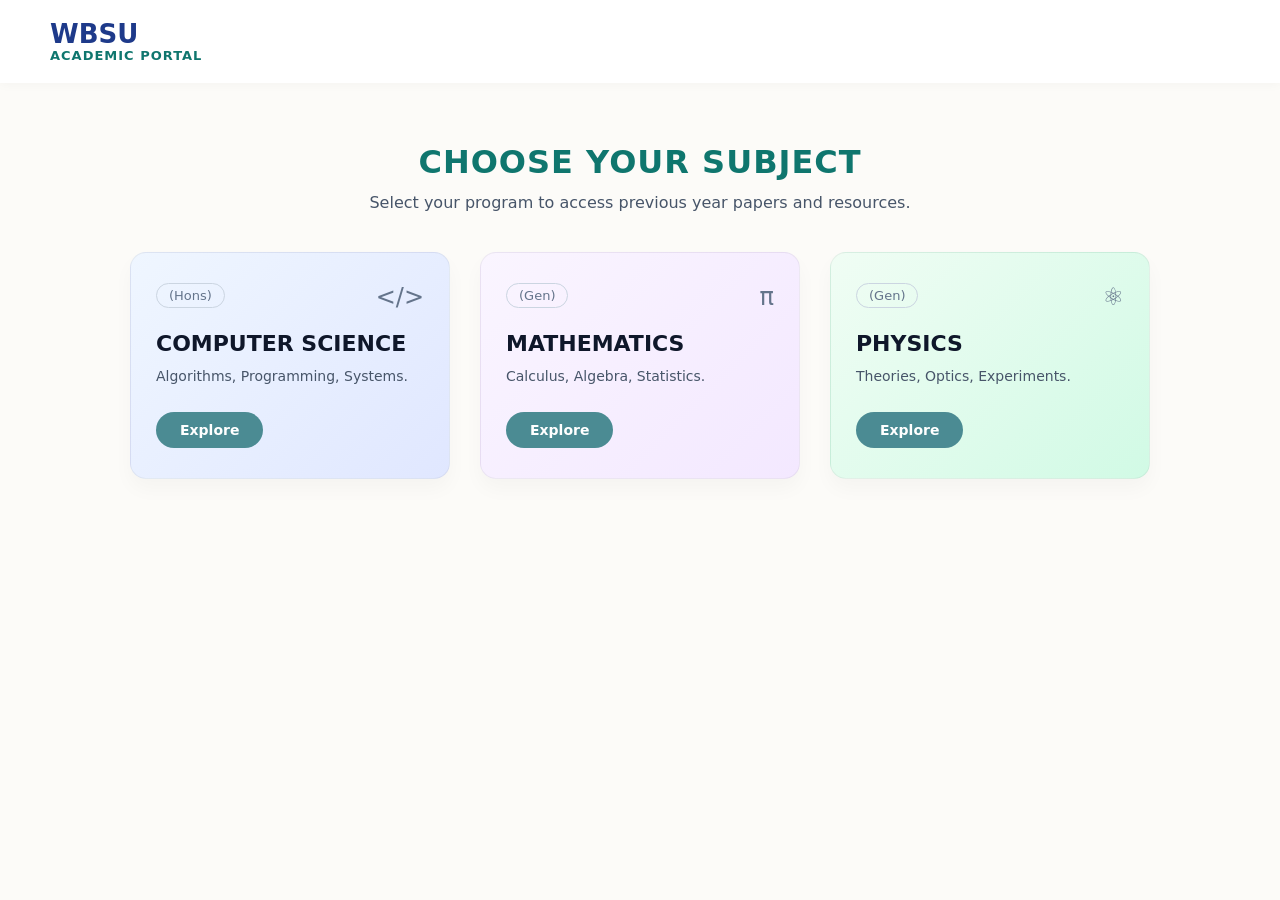
<file: index.html>
<!DOCTYPE html>
<html lang="en">
<head>
    <meta charset="UTF-8">
    <meta name="viewport" content="width=device-width, initial-scale=1.0">
    <title>WBSU Academic Portal</title>
    <link rel="stylesheet" href="style.css">
</head>
<body>

    <!-- Top Navigation Bar -->
    <header class="top-nav">
        <div class="logo-box">
            <h1>WBSU <span class="portal-badge">ACADEMIC PORTAL</span></h1>
        </div>
        <div class="search-box">
            <input type="text" placeholder="Search subjects, years, topics...">
            <span>🔍</span>
        </div>
    </header>

    <!-- Main Header -->
    <div class="page-title">
        <h2>CHOOSE YOUR SUBJECT</h2>
        <p>Select your program to access previous year papers and resources.</p>
    </div>

    <!-- Interactive Grid -->
    <div class="grid-container">
        
        <!-- Computer Science Card (Active Link) -->
        <a href="cs-semesters.html" class="card cs-card">
            <div class="card-top">
                <span class="tag">(Hons)</span>
                <span class="icon">&lt;/&gt;</span>
            </div>
            <h3>COMPUTER SCIENCE</h3>
            <p>Algorithms, Programming, Systems.</p>
            <button class="btn-explore">Explore</button>
        </a>

        <!-- Mathematics Card (Dead Link for now) -->
        <a href="math-semesters.html" class="card math-card">            <div class="card-top">
                <span class="tag">(Gen)</span>
                <span class="icon">π</span>
            </div>
            <h3>MATHEMATICS</h3>
            <p>Calculus, Algebra, Statistics.</p>
            <button class="btn-explore">Explore</button>
        </a>

        <!-- Physics Card (Dead Link for now) -->
        <a href="phy-semesters.html" class="card phy-card">
            <div class="card-top">
                <span class="tag">(Gen)</span>
                <span class="icon">⚛️</span>
            </div>
            <h3>PHYSICS</h3>
            <p>Theories, Optics, Experiments.</p>
            <button class="btn-explore">Explore</button>
        </a>

    </div>

</body>
</html>
</file>
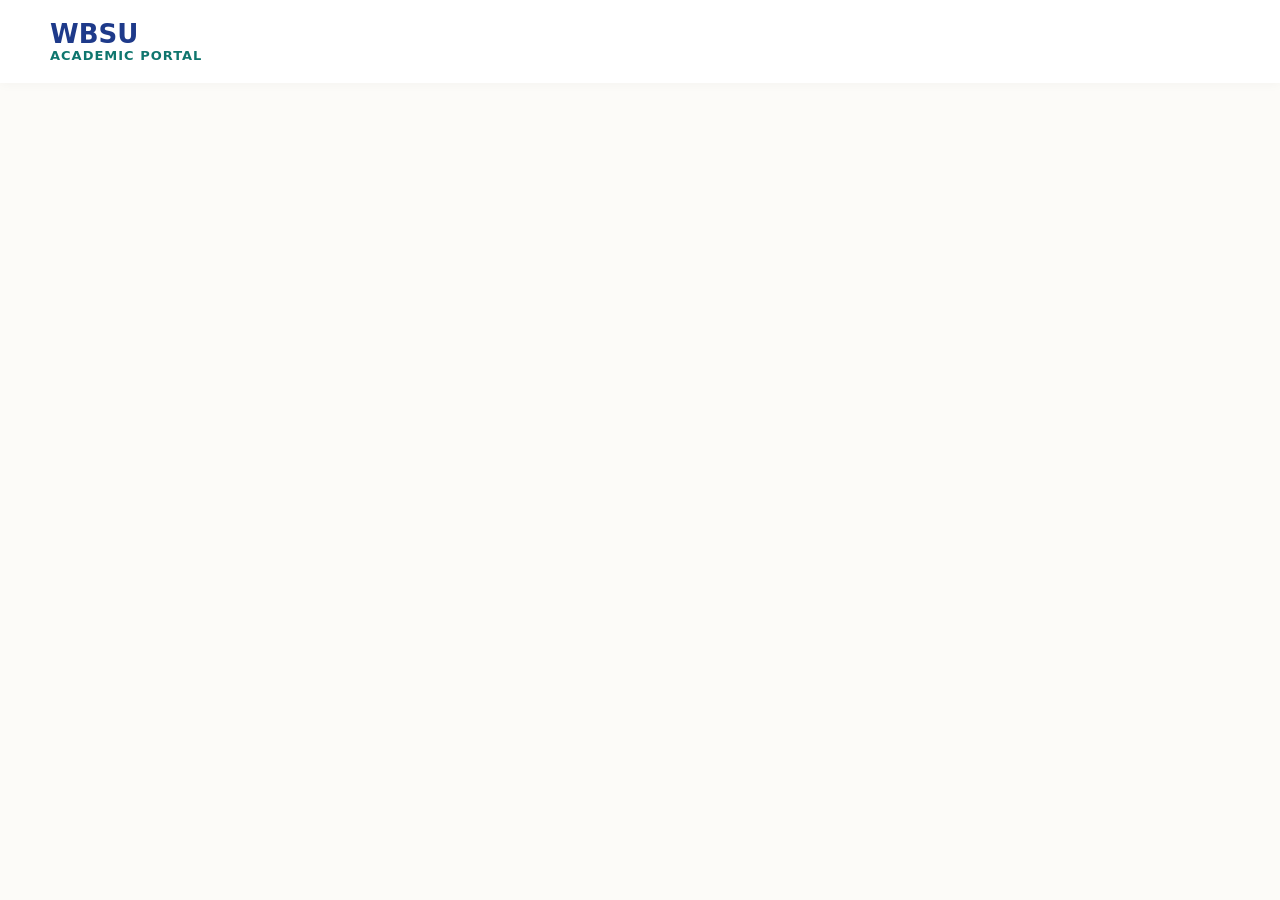
<file: cs-content.html>
<!DOCTYPE html>
<html lang="en">
<head>
    <meta charset="UTF-8">
    <meta name="viewport" content="width=device-width, initial-scale=1.0">
    <title>CS Semester Content</title>
    <link rel="stylesheet" href="style.css">
</head>
<body>

    <!-- Top Navigation Bar -->
    <header class="top-nav">
        <div class="logo-box">
            <a href="index.html" style="text-decoration: none;">
                <h1>WBSU <span class="portal-badge">ACADEMIC PORTAL</span></h1>
            </a>
        </div>
        <div class="search-box">
            <input type="text" placeholder="Search subjects, years, topics...">
            <span>🔍</span>
        </div>
    </header>

    <!-- ========================================== -->
    <!-- SEMESTER I -->
    <!-- ========================================== -->
    <div id="sem1" class="semester-section" style="max-width: 1000px; margin: 40px auto; padding: 40px 20px;">
        <p style="color: #64748b; font-size: 14px; margin-bottom: 15px;">
            <a href="index.html" style="color: #4b8b93; text-decoration: none;">Home</a> > 
            <a href="cs-semesters.html" style="color: #4b8b93; text-decoration: none;">Computer Science</a> > Semester I
        </p>
        <h2 style="color: #0f172a; font-size: 28px; margin-bottom: 30px;">COMPUTER SCIENCE - SEMESTER I CONTENT</h2>
        <div style="display: flex; flex-wrap: wrap; gap: 30px; justify-content: flex-start;">
            <div style="display: flex; width: 100%; max-width: 450px; border-radius: 12px; overflow: hidden; border: 1px solid #cbd5e1; box-shadow: 0 4px 6px rgba(0,0,0,0.05);">
                <div style="background: #cbd5e1; padding: 30px; display: flex; align-items: center; justify-content: center; font-size: 55px;">📂</div>
                <div style="background: #e2e8f0; padding: 25px 20px; text-align: center; flex-grow: 1; display: flex; flex-direction: column; justify-content: center; align-items: center;">
                    <h3 style="margin-bottom: 5px; font-size: 18px; color: #0f172a;">PYQs</h3>
                    <p style="font-size: 13px; color: #334155; margin-bottom: 15px; font-weight: 600;">(PREVIOUS YEAR PAPERS)</p>
                    <a href="cs-pyqs.html#sem1" style="background: #64748b; color: white; text-decoration: none; padding: 6px 25px; border-radius: 20px; font-size: 13px; font-weight: bold;">VIEW</a>
                </div>
            </div>
            <div style="display: flex; width: 100%; max-width: 450px; border-radius: 12px; overflow: hidden; border: 1px solid #bbf7d0; box-shadow: 0 4px 6px rgba(0,0,0,0.05);">
                <div style="background: #bbf7d0; padding: 30px; display: flex; align-items: center; justify-content: center; font-size: 55px;">📘</div>
                <div style="background: #dcfce7; padding: 25px 20px; text-align: center; flex-grow: 1; display: flex; flex-direction: column; justify-content: center; align-items: center;">
                    <h3 style="margin-bottom: 5px; font-size: 18px; color: #0f172a;">SYLLABUS</h3>
                    <p style="font-size: 13px; color: #334155; margin-bottom: 15px; font-weight: 600;">(CURRENT)</p>
                    <a href="viewer.html?title=Computer Science Syllabus&file=papers/cs_sem1_syllabus.pdf" style="background: #64748b; color: white; text-decoration: none; padding: 6px 25px; border-radius: 20px; font-size: 13px; font-weight: bold;">VIEW</a>
                </div>
            </div>
        </div>
    </div>

    <!-- ========================================== -->
    <!-- SEMESTER II -->
    <!-- ========================================== -->
    <div id="sem2" class="semester-section" style="max-width: 1000px; margin: 40px auto; padding: 40px 20px;">
        <p style="color: #64748b; font-size: 14px; margin-bottom: 15px;">
            <a href="index.html" style="color: #4b8b93; text-decoration: none;">Home</a> > 
            <a href="cs-semesters.html" style="color: #4b8b93; text-decoration: none;">Computer Science</a> > Semester II
        </p>
        <h2 style="color: #0f172a; font-size: 28px; margin-bottom: 30px;">COMPUTER SCIENCE - SEMESTER II CONTENT</h2>
        <div style="display: flex; flex-wrap: wrap; gap: 30px; justify-content: flex-start;">
            <div style="display: flex; width: 100%; max-width: 450px; border-radius: 12px; overflow: hidden; border: 1px solid #cbd5e1; box-shadow: 0 4px 6px rgba(0,0,0,0.05);">
                <div style="background: #cbd5e1; padding: 30px; display: flex; align-items: center; justify-content: center; font-size: 55px;">📂</div>
                <div style="background: #e2e8f0; padding: 25px 20px; text-align: center; flex-grow: 1; display: flex; flex-direction: column; justify-content: center; align-items: center;">
                    <h3 style="margin-bottom: 5px; font-size: 18px; color: #0f172a;">PYQs</h3>
                    <p style="font-size: 13px; color: #334155; margin-bottom: 15px; font-weight: 600;">(PREVIOUS YEAR PAPERS)</p>
                    <a href="cs-pyqs.html#sem2" style="background: #64748b; color: white; text-decoration: none; padding: 6px 25px; border-radius: 20px; font-size: 13px; font-weight: bold;">VIEW</a>
                </div>
            </div>
            <div style="display: flex; width: 100%; max-width: 450px; border-radius: 12px; overflow: hidden; border: 1px solid #bbf7d0; box-shadow: 0 4px 6px rgba(0,0,0,0.05);">
                <div style="background: #bbf7d0; padding: 30px; display: flex; align-items: center; justify-content: center; font-size: 55px;">📘</div>
                <div style="background: #dcfce7; padding: 25px 20px; text-align: center; flex-grow: 1; display: flex; flex-direction: column; justify-content: center; align-items: center;">
                    <h3 style="margin-bottom: 5px; font-size: 18px; color: #0f172a;">SYLLABUS</h3>
                    <p style="font-size: 13px; color: #334155; margin-bottom: 15px; font-weight: 600;">(CURRENT)</p>
                    <a href="viewer.html?title=Computer Science Syllabus&file=papers/cs_sem2_syllabus.pdf" style="background: #64748b; color: white; text-decoration: none; padding: 6px 25px; border-radius: 20px; font-size: 13px; font-weight: bold;">VIEW</a>
                </div>
            </div>
        </div>
    </div>

    <!-- ========================================== -->
    <!-- SEMESTER III -->
    <!-- ========================================== -->
    <div id="sem3" class="semester-section" style="max-width: 1000px; margin: 40px auto; padding: 40px 20px;">
        <p style="color: #64748b; font-size: 14px; margin-bottom: 15px;">
            <a href="index.html" style="color: #4b8b93; text-decoration: none;">Home</a> > 
            <a href="cs-semesters.html" style="color: #4b8b93; text-decoration: none;">Computer Science</a> > Semester III
        </p>
        <h2 style="color: #0f172a; font-size: 28px; margin-bottom: 30px;">COMPUTER SCIENCE - SEMESTER III CONTENT</h2>
        <div style="display: flex; flex-wrap: wrap; gap: 30px; justify-content: flex-start;">
            <div style="display: flex; width: 100%; max-width: 450px; border-radius: 12px; overflow: hidden; border: 1px solid #cbd5e1; box-shadow: 0 4px 6px rgba(0,0,0,0.05);">
                <div style="background: #cbd5e1; padding: 30px; display: flex; align-items: center; justify-content: center; font-size: 55px;">📂</div>
                <div style="background: #e2e8f0; padding: 25px 20px; text-align: center; flex-grow: 1; display: flex; flex-direction: column; justify-content: center; align-items: center;">
                    <h3 style="margin-bottom: 5px; font-size: 18px; color: #0f172a;">PYQs</h3>
                    <p style="font-size: 13px; color: #334155; margin-bottom: 15px; font-weight: 600;">(PREVIOUS YEAR PAPERS)</p>
                    <a href="cs-pyqs.html#sem3" style="background: #64748b; color: white; text-decoration: none; padding: 6px 25px; border-radius: 20px; font-size: 13px; font-weight: bold;">VIEW</a>
                </div>
            </div>
            <div style="display: flex; width: 100%; max-width: 450px; border-radius: 12px; overflow: hidden; border: 1px solid #bbf7d0; box-shadow: 0 4px 6px rgba(0,0,0,0.05);">
                <div style="background: #bbf7d0; padding: 30px; display: flex; align-items: center; justify-content: center; font-size: 55px;">📘</div>
                <div style="background: #dcfce7; padding: 25px 20px; text-align: center; flex-grow: 1; display: flex; flex-direction: column; justify-content: center; align-items: center;">
                    <h3 style="margin-bottom: 5px; font-size: 18px; color: #0f172a;">SYLLABUS</h3>
                    <p style="font-size: 13px; color: #334155; margin-bottom: 15px; font-weight: 600;">(CURRENT)</p>
                    <a href="viewer.html?title=Computer Science Syllabus&file=papers/cs_sem3_syllabus.pdf" style="background: #64748b; color: white; text-decoration: none; padding: 6px 25px; border-radius: 20px; font-size: 13px; font-weight: bold;">VIEW</a>
                </div>
            </div>
        </div>
    </div>

    <!-- ========================================== -->
    <!-- SEMESTER IV -->
    <!-- ========================================== -->
    <div id="sem4" class="semester-section" style="max-width: 1000px; margin: 40px auto; padding: 40px 20px;">
        <p style="color: #64748b; font-size: 14px; margin-bottom: 15px;">
            <a href="index.html" style="color: #4b8b93; text-decoration: none;">Home</a> > 
            <a href="cs-semesters.html" style="color: #4b8b93; text-decoration: none;">Computer Science</a> > Semester IV
        </p>
        <h2 style="color: #0f172a; font-size: 28px; margin-bottom: 30px;">COMPUTER SCIENCE - SEMESTER IV CONTENT</h2>
        <div style="display: flex; flex-wrap: wrap; gap: 30px; justify-content: flex-start;">
            <div style="display: flex; width: 100%; max-width: 450px; border-radius: 12px; overflow: hidden; border: 1px solid #cbd5e1; box-shadow: 0 4px 6px rgba(0,0,0,0.05);">
                <div style="background: #cbd5e1; padding: 30px; display: flex; align-items: center; justify-content: center; font-size: 55px;">📂</div>
                <div style="background: #e2e8f0; padding: 25px 20px; text-align: center; flex-grow: 1; display: flex; flex-direction: column; justify-content: center; align-items: center;">
                    <h3 style="margin-bottom: 5px; font-size: 18px; color: #0f172a;">PYQs</h3>
                    <p style="font-size: 13px; color: #334155; margin-bottom: 15px; font-weight: 600;">(PREVIOUS YEAR PAPERS)</p>
                    <a href="cs-pyqs.html#sem4" style="background: #64748b; color: white; text-decoration: none; padding: 6px 25px; border-radius: 20px; font-size: 13px; font-weight: bold;">VIEW</a>
                </div>
            </div>
            <div style="display: flex; width: 100%; max-width: 450px; border-radius: 12px; overflow: hidden; border: 1px solid #bbf7d0; box-shadow: 0 4px 6px rgba(0,0,0,0.05);">
                <div style="background: #bbf7d0; padding: 30px; display: flex; align-items: center; justify-content: center; font-size: 55px;">📘</div>
                <div style="background: #dcfce7; padding: 25px 20px; text-align: center; flex-grow: 1; display: flex; flex-direction: column; justify-content: center; align-items: center;">
                    <h3 style="margin-bottom: 5px; font-size: 18px; color: #0f172a;">SYLLABUS</h3>
                    <p style="font-size: 13px; color: #334155; margin-bottom: 15px; font-weight: 600;">(CURRENT)</p>
                    <a href="viewer.html?title=Computer Science Syllabus&file=papers/cs_sem4_syllabus.pdf" style="background: #64748b; color: white; text-decoration: none; padding: 6px 25px; border-radius: 20px; font-size: 13px; font-weight: bold;">VIEW</a>
                </div>
            </div>
        </div>
    </div>

    <!-- ========================================== -->
    <!-- SEMESTER V -->
    <!-- ========================================== -->
    <div id="sem5" class="semester-section" style="max-width: 1000px; margin: 40px auto; padding: 40px 20px;">
        <p style="color: #64748b; font-size: 14px; margin-bottom: 15px;">
            <a href="index.html" style="color: #4b8b93; text-decoration: none;">Home</a> > 
            <a href="cs-semesters.html" style="color: #4b8b93; text-decoration: none;">Computer Science</a> > Semester V
        </p>
        <h2 style="color: #0f172a; font-size: 28px; margin-bottom: 30px;">COMPUTER SCIENCE - SEMESTER V CONTENT</h2>
        <div style="display: flex; flex-wrap: wrap; gap: 30px; justify-content: flex-start;">
            <div style="display: flex; width: 100%; max-width: 450px; border-radius: 12px; overflow: hidden; border: 1px solid #cbd5e1; box-shadow: 0 4px 6px rgba(0,0,0,0.05);">
                <div style="background: #cbd5e1; padding: 30px; display: flex; align-items: center; justify-content: center; font-size: 55px;">📂</div>
                <div style="background: #e2e8f0; padding: 25px 20px; text-align: center; flex-grow: 1; display: flex; flex-direction: column; justify-content: center; align-items: center;">
                    <h3 style="margin-bottom: 5px; font-size: 18px; color: #0f172a;">PYQs</h3>
                    <p style="font-size: 13px; color: #334155; margin-bottom: 15px; font-weight: 600;">(PREVIOUS YEAR PAPERS)</p>
                    <a href="cs-pyqs.html#sem5" style="background: #64748b; color: white; text-decoration: none; padding: 6px 25px; border-radius: 20px; font-size: 13px; font-weight: bold;">VIEW</a>
                </div>
            </div>
            <div style="display: flex; width: 100%; max-width: 450px; border-radius: 12px; overflow: hidden; border: 1px solid #bbf7d0; box-shadow: 0 4px 6px rgba(0,0,0,0.05);">
                <div style="background: #bbf7d0; padding: 30px; display: flex; align-items: center; justify-content: center; font-size: 55px;">📘</div>
                <div style="background: #dcfce7; padding: 25px 20px; text-align: center; flex-grow: 1; display: flex; flex-direction: column; justify-content: center; align-items: center;">
                    <h3 style="margin-bottom: 5px; font-size: 18px; color: #0f172a;">SYLLABUS</h3>
                    <p style="font-size: 13px; color: #334155; margin-bottom: 15px; font-weight: 600;">(CURRENT)</p>
                    <a href="viewer.html?title=Computer Science Syllabus&file=papers/cs_sem5_syllabus.pdf" style="background: #64748b; color: white; text-decoration: none; padding: 6px 25px; border-radius: 20px; font-size: 13px; font-weight: bold;">VIEW</a>
                </div>
            </div>
        </div>
    </div>

    <!-- ========================================== -->
    <!-- SEMESTER VI -->
    <!-- ========================================== -->
    <div id="sem6" class="semester-section" style="max-width: 1000px; margin: 40px auto; padding: 40px 20px;">
        <p style="color: #64748b; font-size: 14px; margin-bottom: 15px;">
            <a href="index.html" style="color: #4b8b93; text-decoration: none;">Home</a> > 
            <a href="cs-semesters.html" style="color: #4b8b93; text-decoration: none;">Computer Science</a> > Semester VI
        </p>
        <h2 style="color: #0f172a; font-size: 28px; margin-bottom: 30px;">COMPUTER SCIENCE - SEMESTER VI CONTENT</h2>
        <div style="display: flex; flex-wrap: wrap; gap: 30px; justify-content: flex-start;">
            <div style="display: flex; width: 100%; max-width: 450px; border-radius: 12px; overflow: hidden; border: 1px solid #cbd5e1; box-shadow: 0 4px 6px rgba(0,0,0,0.05);">
                <div style="background: #cbd5e1; padding: 30px; display: flex; align-items: center; justify-content: center; font-size: 55px;">📂</div>
                <div style="background: #e2e8f0; padding: 25px 20px; text-align: center; flex-grow: 1; display: flex; flex-direction: column; justify-content: center; align-items: center;">
                    <h3 style="margin-bottom: 5px; font-size: 18px; color: #0f172a;">PYQs</h3>
                    <p style="font-size: 13px; color: #334155; margin-bottom: 15px; font-weight: 600;">(PREVIOUS YEAR PAPERS)</p>
                    <a href="cs-pyqs.html#sem6" style="background: #64748b; color: white; text-decoration: none; padding: 6px 25px; border-radius: 20px; font-size: 13px; font-weight: bold;">VIEW</a>
                </div>
            </div>
            <div style="display: flex; width: 100%; max-width: 450px; border-radius: 12px; overflow: hidden; border: 1px solid #bbf7d0; box-shadow: 0 4px 6px rgba(0,0,0,0.05);">
                <div style="background: #bbf7d0; padding: 30px; display: flex; align-items: center; justify-content: center; font-size: 55px;">📘</div>
                <div style="background: #dcfce7; padding: 25px 20px; text-align: center; flex-grow: 1; display: flex; flex-direction: column; justify-content: center; align-items: center;">
                    <h3 style="margin-bottom: 5px; font-size: 18px; color: #0f172a;">SYLLABUS</h3>
                    <p style="font-size: 13px; color: #334155; margin-bottom: 15px; font-weight: 600;">(CURRENT)</p>
                    <a href="viewer.html?title=Computer Science Syllabus&file=papers/cs_sem6_syllabus.pdf" style="background: #64748b; color: white; text-decoration: none; padding: 6px 25px; border-radius: 20px; font-size: 13px; font-weight: bold;">VIEW</a>
                </div>
            </div>
        </div>
    </div>

    <!-- ========================================== -->
    <!-- SEMESTER VII -->
    <!-- ========================================== -->
    <div id="sem7" class="semester-section" style="max-width: 1000px; margin: 40px auto; padding: 40px 20px;">
        <p style="color: #64748b; font-size: 14px; margin-bottom: 15px;">
            <a href="index.html" style="color: #4b8b93; text-decoration: none;">Home</a> > 
            <a href="cs-semesters.html" style="color: #4b8b93; text-decoration: none;">Computer Science</a> > Semester VII
        </p>
        <h2 style="color: #0f172a; font-size: 28px; margin-bottom: 30px;">COMPUTER SCIENCE - SEMESTER VII CONTENT</h2>
        <div style="display: flex; flex-wrap: wrap; gap: 30px; justify-content: flex-start;">
            <div style="display: flex; width: 100%; max-width: 450px; border-radius: 12px; overflow: hidden; border: 1px solid #cbd5e1; box-shadow: 0 4px 6px rgba(0,0,0,0.05);">
                <div style="background: #cbd5e1; padding: 30px; display: flex; align-items: center; justify-content: center; font-size: 55px;">📂</div>
                <div style="background: #e2e8f0; padding: 25px 20px; text-align: center; flex-grow: 1; display: flex; flex-direction: column; justify-content: center; align-items: center;">
                    <h3 style="margin-bottom: 5px; font-size: 18px; color: #0f172a;">PYQs</h3>
                    <p style="font-size: 13px; color: #334155; margin-bottom: 15px; font-weight: 600;">(PREVIOUS YEAR PAPERS)</p>
                    <a href="cs-pyqs.html#sem7" style="background: #64748b; color: white; text-decoration: none; padding: 6px 25px; border-radius: 20px; font-size: 13px; font-weight: bold;">VIEW</a>
                </div>
            </div>
            <div style="display: flex; width: 100%; max-width: 450px; border-radius: 12px; overflow: hidden; border: 1px solid #bbf7d0; box-shadow: 0 4px 6px rgba(0,0,0,0.05);">
                <div style="background: #bbf7d0; padding: 30px; display: flex; align-items: center; justify-content: center; font-size: 55px;">📘</div>
                <div style="background: #dcfce7; padding: 25px 20px; text-align: center; flex-grow: 1; display: flex; flex-direction: column; justify-content: center; align-items: center;">
                    <h3 style="margin-bottom: 5px; font-size: 18px; color: #0f172a;">SYLLABUS</h3>
                    <p style="font-size: 13px; color: #334155; margin-bottom: 15px; font-weight: 600;">(CURRENT)</p>
                    <a href="viewer.html?title=Computer Science Syllabus&file=papers/cs_sem7_syllabus.pdf" style="background: #64748b; color: white; text-decoration: none; padding: 6px 25px; border-radius: 20px; font-size: 13px; font-weight: bold;">VIEW</a>
                </div>
            </div>
        </div>
    </div>

    <!-- ========================================== -->
    <!-- SEMESTER VIII -->
    <!-- ========================================== -->
    <div id="sem8" class="semester-section" style="max-width: 1000px; margin: 40px auto; padding: 40px 20px; margin-bottom: 100px;">
        <p style="color: #64748b; font-size: 14px; margin-bottom: 15px;">
            <a href="index.html" style="color: #4b8b93; text-decoration: none;">Home</a> > 
            <a href="cs-semesters.html" style="color: #4b8b93; text-decoration: none;">Computer Science</a> > Semester VIII
        </p>
        <h2 style="color: #0f172a; font-size: 28px; margin-bottom: 30px;">COMPUTER SCIENCE - SEMESTER VIII CONTENT</h2>
        <div style="display: flex; flex-wrap: wrap; gap: 30px; justify-content: flex-start;">
            <div style="display: flex; width: 100%; max-width: 450px; border-radius: 12px; overflow: hidden; border: 1px solid #cbd5e1; box-shadow: 0 4px 6px rgba(0,0,0,0.05);">
                <div style="background: #cbd5e1; padding: 30px; display: flex; align-items: center; justify-content: center; font-size: 55px;">📂</div>
                <div style="background: #e2e8f0; padding: 25px 20px; text-align: center; flex-grow: 1; display: flex; flex-direction: column; justify-content: center; align-items: center;">
                    <h3 style="margin-bottom: 5px; font-size: 18px; color: #0f172a;">PYQs</h3>
                    <p style="font-size: 13px; color: #334155; margin-bottom: 15px; font-weight: 600;">(PREVIOUS YEAR PAPERS)</p>
                    <a href="cs-pyqs.html#sem8" style="background: #64748b; color: white; text-decoration: none; padding: 6px 25px; border-radius: 20px; font-size: 13px; font-weight: bold;">VIEW</a>
                </div>
            </div>
            <div style="display: flex; width: 100%; max-width: 450px; border-radius: 12px; overflow: hidden; border: 1px solid #bbf7d0; box-shadow: 0 4px 6px rgba(0,0,0,0.05);">
                <div style="background: #bbf7d0; padding: 30px; display: flex; align-items: center; justify-content: center; font-size: 55px;">📘</div>
                <div style="background: #dcfce7; padding: 25px 20px; text-align: center; flex-grow: 1; display: flex; flex-direction: column; justify-content: center; align-items: center;">
                    <h3 style="margin-bottom: 5px; font-size: 18px; color: #0f172a;">SYLLABUS</h3>
                    <p style="font-size: 13px; color: #334155; margin-bottom: 15px; font-weight: 600;">(CURRENT)</p>
                    <a href="viewer.html?title=Computer Science Syllabus&file=papers/cs_sem8_syllabus.pdf" style="background: #64748b; color: white; text-decoration: none; padding: 6px 25px; border-radius: 20px; font-size: 13px; font-weight: bold;">VIEW</a>
                </div>
            </div>
        </div>
    </div>

</body>
</html>
</file>
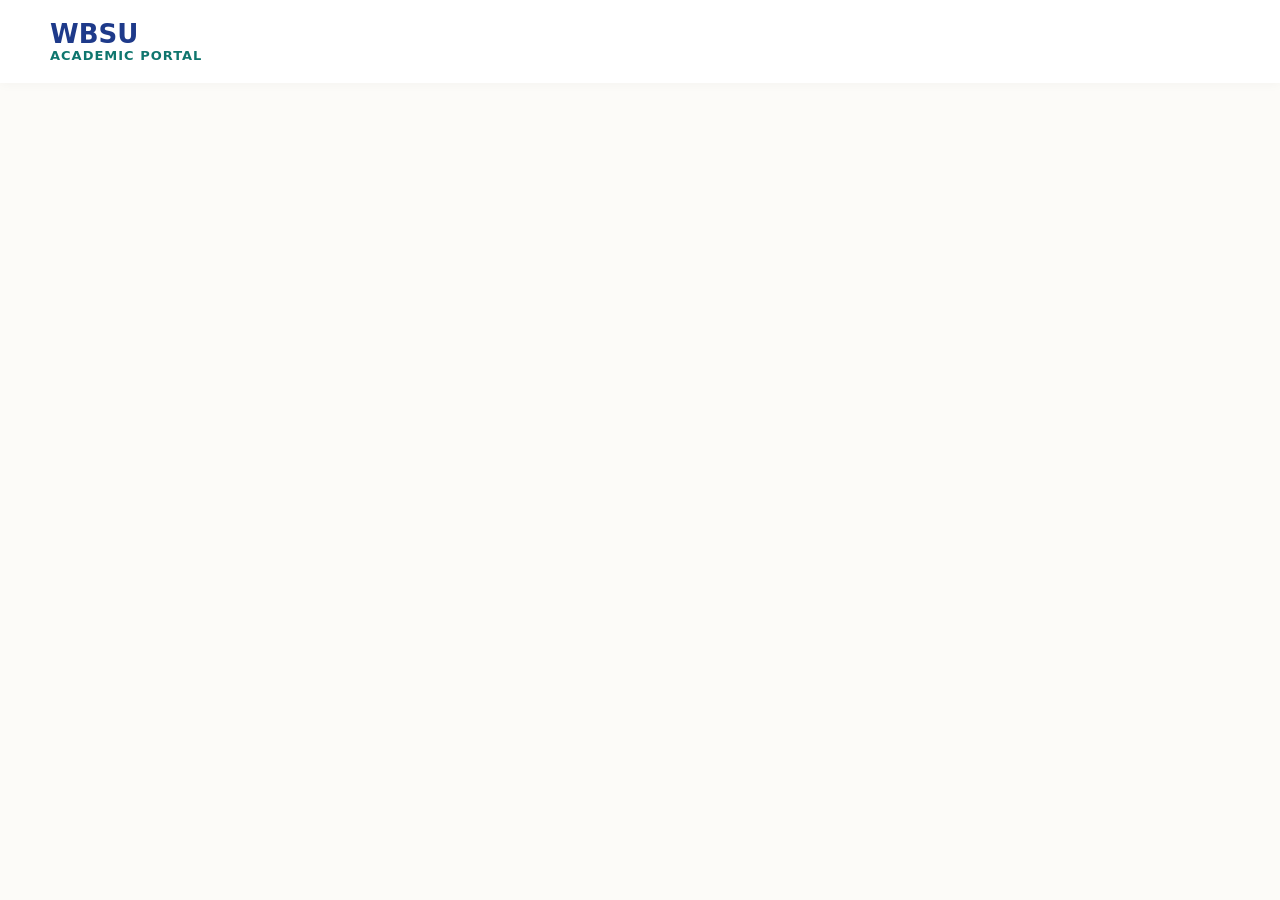
<file: cs-pyqs.html>
<!DOCTYPE html>
<html lang="en">
<head>
    <meta charset="UTF-8">
    <meta name="viewport" content="width=device-width, initial-scale=1.0">
    <title>CS PYQs</title>
    <link rel="stylesheet" href="style.css">
</head>
<body>

    <!-- Top Navigation Bar -->
    <header class="top-nav">
        <div class="logo-box">
            <a href="index.html" style="text-decoration: none;">
                <h1>WBSU <span class="portal-badge">ACADEMIC PORTAL</span></h1>
            </a>
        </div>
        <div class="search-box">
            <input type="text" placeholder="Search subjects, years, topics...">
            <span>🔍</span>
        </div>
    </header>

    <!-- ========================================== -->
    <!-- SEMESTER I PYQ LIST -->
    <!-- ========================================== -->
    <div id="sem1" class="semester-section" style="max-width: 800px; margin: 40px auto; padding: 0 20px;">
        <div style="margin-bottom: 30px;">
            <a href="cs-content.html#sem1" style="color: #4b8b93; text-decoration: none; font-weight: bold;">← Back to Folders</a>
            <h2 style="color: #0f172a; margin-top: 10px;">SEMESTER I - PREVIOUS YEAR PAPERS</h2>
        </div>

        <a href="viewer.html?title=2026+COMPUTER+SCIENCE+NEP.pdf&file=papers/cs_sem1_2026.pdf" target="_blank" class="file-row">
            <div class="file-info">
                <span style="font-size: 24px;">📄</span>
                <span>2026 COMPUTER SCIENCE NEP.pdf</span>
            </div>
            <span class="year-badge">2026</span>
        </a>

        <a href="PASTE_GOOGLE_DRIVE_LINK_HERE" target="_blank" class="file-row">
            <div class="file-info">
                <span style="font-size: 24px;">📄</span>
                <span>2024 COMPUTER SCIENCE NEP.pdf</span>
            </div>
            <span class="year-badge">2024</span>
        </a>
    </div>

    <!-- ========================================== -->
    <!-- SEMESTER II PYQ LIST -->
    <!-- ========================================== -->
    <div id="sem2" class="semester-section" style="max-width: 800px; margin: 40px auto; padding: 0 20px;">
        <div style="margin-bottom: 30px;">
            <a href="cs-content.html#sem2" style="color: #4b8b93; text-decoration: none; font-weight: bold;">← Back to Folders</a>
            <h2 style="color: #0f172a; margin-top: 10px;">SEMESTER II - PREVIOUS YEAR PAPERS</h2>
        </div>

        <a href="viewer.html?title=2025 CS (Theory) &file=papers/cs_sem2_2025.pdf"  class="file-row">
            <div class="file-info">
                <span style="font-size: 24px;">📄</span>
                <span>2025 CS Theory (NEP)</span>
            </div>
            <span class="year-badge">2025</span>
        </a>

        <a href="viewer.html?title=2025 CS (Practical) &file=papers/cs_sem2_2025_practical.pdf"  class="file-row">
            <div class="file-info">
                <span style="font-size: 24px;">📄</span>
                <span>2025 CS (Practical)</span>
            </div>
            <span class="year-badge">2025</span>
        </a>

        <a href="viewer.html?title=2024 CS (Theory) &file=papers/cs_sem2_2024.pdf"  class="file-row">
            <div class="file-info">
                <span style="font-size: 24px;">📄</span>
                <span>2024 CS Theory (NEP)</span>
            </div>
            <span class="year-badge">2024</span>
        </a>

        <a href="viewer.html?title=2024 CS (Practical) &file=papers/cs_sem2_2024_practical.pdf"  class="file-row">
            <div class="file-info">
                <span style="font-size: 24px;">📄</span>
                <span>2024 CS (Practical)</span>
            </div>
            <span class="year-badge">2024</span>
        </a>

        <a href="viewer.html?title=2023-24 CS Theory (CBCS) &file=papers/cs_sem2_2023-24.pdf"  class="file-row">
            <div class="file-info">
                <span style="font-size: 24px;">📄</span>
                <span>2023-24 CS Theory (CBCS)</span>
            </div>
            <span class="year-badge">2023-24</span>
        </a>        

        <a href="viewer.html?title=2021-22 CS Theory (CBCS) &file=papers/cs_sem2_2021-22.pdf"  class="file-row">
            <div class="file-info">
                <span style="font-size: 24px;">📄</span>
                <span>2021-22 CS Theory (CBCS)</span>
            </div>
            <span class="year-badge">2021-22</span>
        </a> 

        <a href="viewer.html?title=2020 CS Theory (CBCS) &file=papers/cs_sem2_2020.pdf"  class="file-row">
            <div class="file-info">
                <span style="font-size: 24px;">📄</span>
                <span>2020 CS Theory (CBCS)</span>
            </div>
            <span class="year-badge">2020</span>
        </a> 

        <a href="viewer.html?title=2019 CS Theory (CBCS) &file=papers/cs_sem2_2019.pdf"  class="file-row">
            <div class="file-info">
                <span style="font-size: 24px;">📄</span>
                <span>2019 CS Theory (CBCS)</span>
            </div>
            <span class="year-badge">2019</span>
        </a> 
    </div>

    <!-- ========================================== -->
    <!-- SEMESTER III PYQ LIST -->
    <!-- ========================================== -->
    <div id="sem3" class="semester-section" style="max-width: 800px; margin: 40px auto; padding: 0 20px;">
        <div style="margin-bottom: 30px;">
            <a href="cs-content.html#sem3" style="color: #4b8b93; text-decoration: none; font-weight: bold;">← Back to Folders</a>
            <h2 style="color: #0f172a; margin-top: 10px;">SEMESTER III - PREVIOUS YEAR PAPERS</h2>
        </div>

        <a href="PASTE_GOOGLE_DRIVE_LINK_HERE" target="_blank" class="file-row">
            <div class="file-info">
                <span style="font-size: 24px;">📄</span>
                <span>2025 COMPUTER SCIENCE NEP.pdf</span>
            </div>
            <span class="year-badge">2025</span>
        </a>
    </div>

    <!-- ========================================== -->
    <!-- SEMESTER IV PYQ LIST -->
    <!-- ========================================== -->
    <div id="sem4" class="semester-section" style="max-width: 800px; margin: 40px auto; padding: 0 20px;">
        <div style="margin-bottom: 30px;">
            <a href="cs-content.html#sem4" style="color: #4b8b93; text-decoration: none; font-weight: bold;">← Back to Folders</a>
            <h2 style="color: #0f172a; margin-top: 10px;">SEMESTER IV - PREVIOUS YEAR PAPERS</h2>
        </div>

        <a href="PASTE_GOOGLE_DRIVE_LINK_HERE" target="_blank" class="file-row">
            <div class="file-info">
                <span style="font-size: 24px;">📄</span>
                <span>2025 COMPUTER SCIENCE NEP.pdf</span>
            </div>
            <span class="year-badge">2025</span>
        </a>
    </div>

    <!-- ========================================== -->
    <!-- SEMESTER V PYQ LIST -->
    <!-- ========================================== -->
    <div id="sem5" class="semester-section" style="max-width: 800px; margin: 40px auto; padding: 0 20px;">
        <div style="margin-bottom: 30px;">
            <a href="cs-content.html#sem5" style="color: #4b8b93; text-decoration: none; font-weight: bold;">← Back to Folders</a>
            <h2 style="color: #0f172a; margin-top: 10px;">SEMESTER V - PREVIOUS YEAR PAPERS</h2>
        </div>

        <a href="PASTE_GOOGLE_DRIVE_LINK_HERE" target="_blank" class="file-row">
            <div class="file-info">
                <span style="font-size: 24px;">📄</span>
                <span>2025 COMPUTER SCIENCE NEP.pdf</span>
            </div>
            <span class="year-badge">2025</span>
        </a>
    </div>

    <!-- ========================================== -->
    <!-- SEMESTER VI PYQ LIST -->
    <!-- ========================================== -->
    <div id="sem6" class="semester-section" style="max-width: 800px; margin: 40px auto; padding: 0 20px;">
        <div style="margin-bottom: 30px;">
            <a href="cs-content.html#sem6" style="color: #4b8b93; text-decoration: none; font-weight: bold;">← Back to Folders</a>
            <h2 style="color: #0f172a; margin-top: 10px;">SEMESTER VI - PREVIOUS YEAR PAPERS</h2>
        </div>

        <a href="PASTE_GOOGLE_DRIVE_LINK_HERE" target="_blank" class="file-row">
            <div class="file-info">
                <span style="font-size: 24px;">📄</span>
                <span>2025 COMPUTER SCIENCE NEP.pdf</span>
            </div>
            <span class="year-badge">2025</span>
        </a>
    </div>

    <!-- ========================================== -->
    <!-- SEMESTER VII PYQ LIST -->
    <!-- ========================================== -->
    <div id="sem7" class="semester-section" style="max-width: 800px; margin: 40px auto; padding: 0 20px;">
        <div style="margin-bottom: 30px;">
            <a href="cs-content.html#sem7" style="color: #4b8b93; text-decoration: none; font-weight: bold;">← Back to Folders</a>
            <h2 style="color: #0f172a; margin-top: 10px;">SEMESTER VII - PREVIOUS YEAR PAPERS</h2>
        </div>

        <a href="PASTE_GOOGLE_DRIVE_LINK_HERE" target="_blank" class="file-row">
            <div class="file-info">
                <span style="font-size: 24px;">📄</span>
                <span>2025 COMPUTER SCIENCE NEP.pdf</span>
            </div>
            <span class="year-badge">2025</span>
        </a>
    </div>

    <!-- ========================================== -->
    <!-- SEMESTER VIII PYQ LIST -->
    <!-- ========================================== -->
    <div id="sem8" class="semester-section" style="max-width: 800px; margin: 40px auto; padding: 0 20px; margin-bottom: 100px;">
        <div style="margin-bottom: 30px;">
            <a href="cs-content.html#sem8" style="color: #4b8b93; text-decoration: none; font-weight: bold;">← Back to Folders</a>
            <h2 style="color: #0f172a; margin-top: 10px;">SEMESTER VIII - PREVIOUS YEAR PAPERS</h2>
        </div>

        <a href="PASTE_GOOGLE_DRIVE_LINK_HERE" target="_blank" class="file-row">
            <div class="file-info">
                <span style="font-size: 24px;">📄</span>
                <span>2025 COMPUTER SCIENCE NEP.pdf</span>
            </div>
            <span class="year-badge">2025</span>
        </a>
    </div>

</body>
</html>
</file>
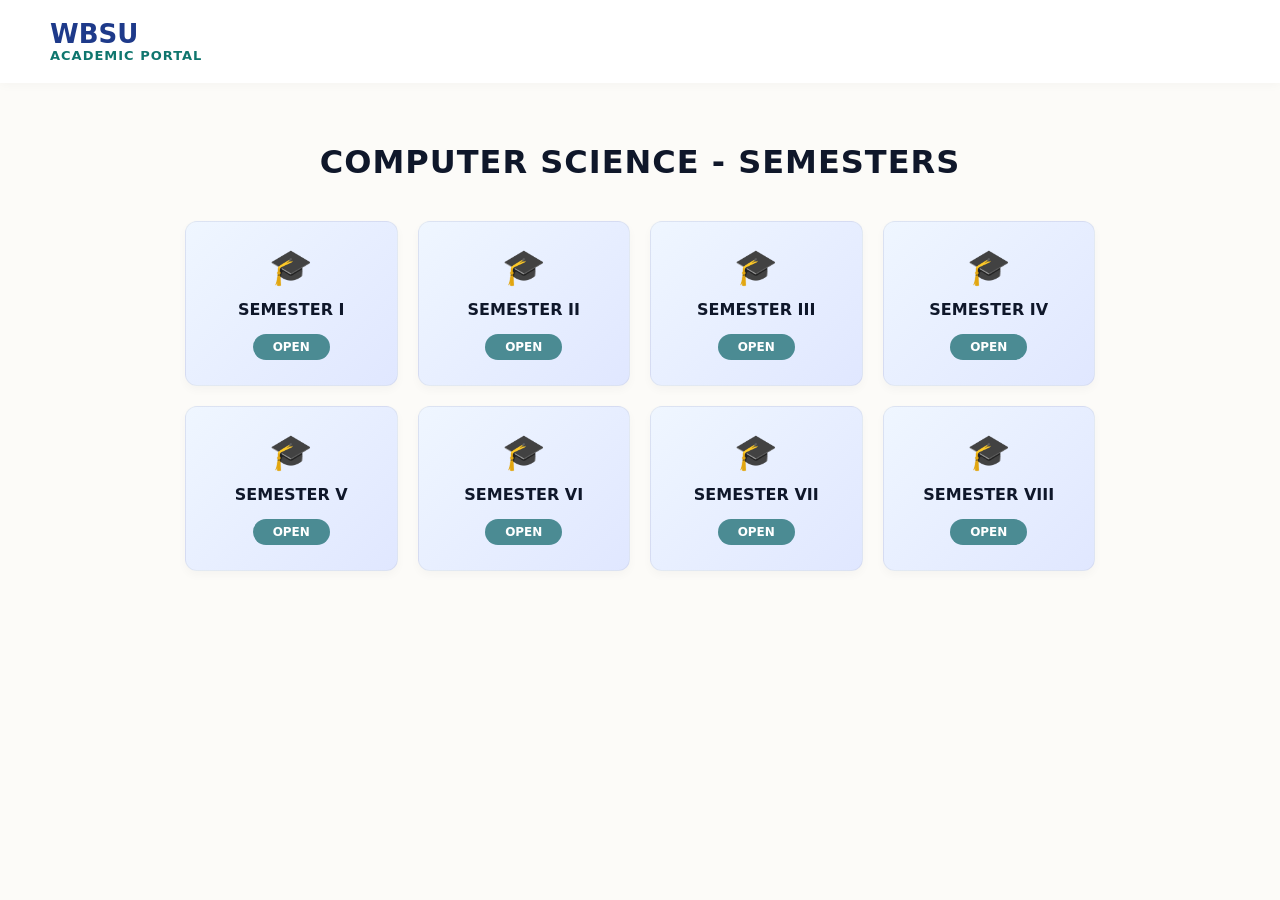
<file: cs-semesters.html>
<!DOCTYPE html>
<html lang="en">
<head>
    <meta charset="UTF-8">
    <meta name="viewport" content="width=device-width, initial-scale=1.0">
    <title>Computer Science Semesters</title>
    <link rel="stylesheet" href="style.css">
</head>
<body>

    <!-- Top Navigation Bar -->
    <header class="top-nav">
        <div class="logo-box">
            <a href="index.html" style="text-decoration: none;">
                <h1>WBSU <span class="portal-badge">ACADEMIC PORTAL</span></h1>
            </a>
        </div>
        <div class="search-box">
            <input type="text" placeholder="Search subjects, years, topics...">
            <span>🔍</span>
        </div>
    </header>

    <!-- Page Title -->
    <div class="page-title">
        <h2 style="color: #0f172a;">COMPUTER SCIENCE - SEMESTERS</h2>
    </div>

    <!-- 8-Card Grid -->
    <div class="sem-grid">
        
        <a href="cs-content.html#sem1" class="sem-card">
            <div class="sem-icon">🎓</div>
            <h3>SEMESTER I</h3>
            <button class="btn-open">OPEN</button>
        </a>

        <a href="cs-content.html#sem2" class="sem-card">
            <div class="sem-icon">🎓</div>
            <h3>SEMESTER II</h3>
            <button class="btn-open">OPEN</button>
        </a>

        <a href="cs-content.html#sem3" class="sem-card">
            <div class="sem-icon">🎓</div>
            <h3>SEMESTER III</h3>
            <button class="btn-open">OPEN</button>
        </a>

        <a href="cs-content.html#sem4" class="sem-card">
            <div class="sem-icon">🎓</div>
            <h3>SEMESTER IV</h3>
            <button class="btn-open">OPEN</button>
        </a>

        <a href="cs-content.html#sem5" class="sem-card">
            <div class="sem-icon">🎓</div>
            <h3>SEMESTER V</h3>
            <button class="btn-open">OPEN</button>
        </a>

        <a href="cs-content.html#sem6" class="sem-card">
            <div class="sem-icon">🎓</div>
            <h3>SEMESTER VI</h3>
            <button class="btn-open">OPEN</button>
        </a>

        <a href="cs-content.html#sem7" class="sem-card">
            <div class="sem-icon">🎓</div>
            <h3>SEMESTER VII</h3>
            <button class="btn-open">OPEN</button>
        </a>

        <a href="cs-content.html#sem8" class="sem-card">
            <div class="sem-icon">🎓</div>
            <h3>SEMESTER VIII</h3>
            <button class="btn-open">OPEN</button>
        </a>

    </div>

</body>
</html>
</file>
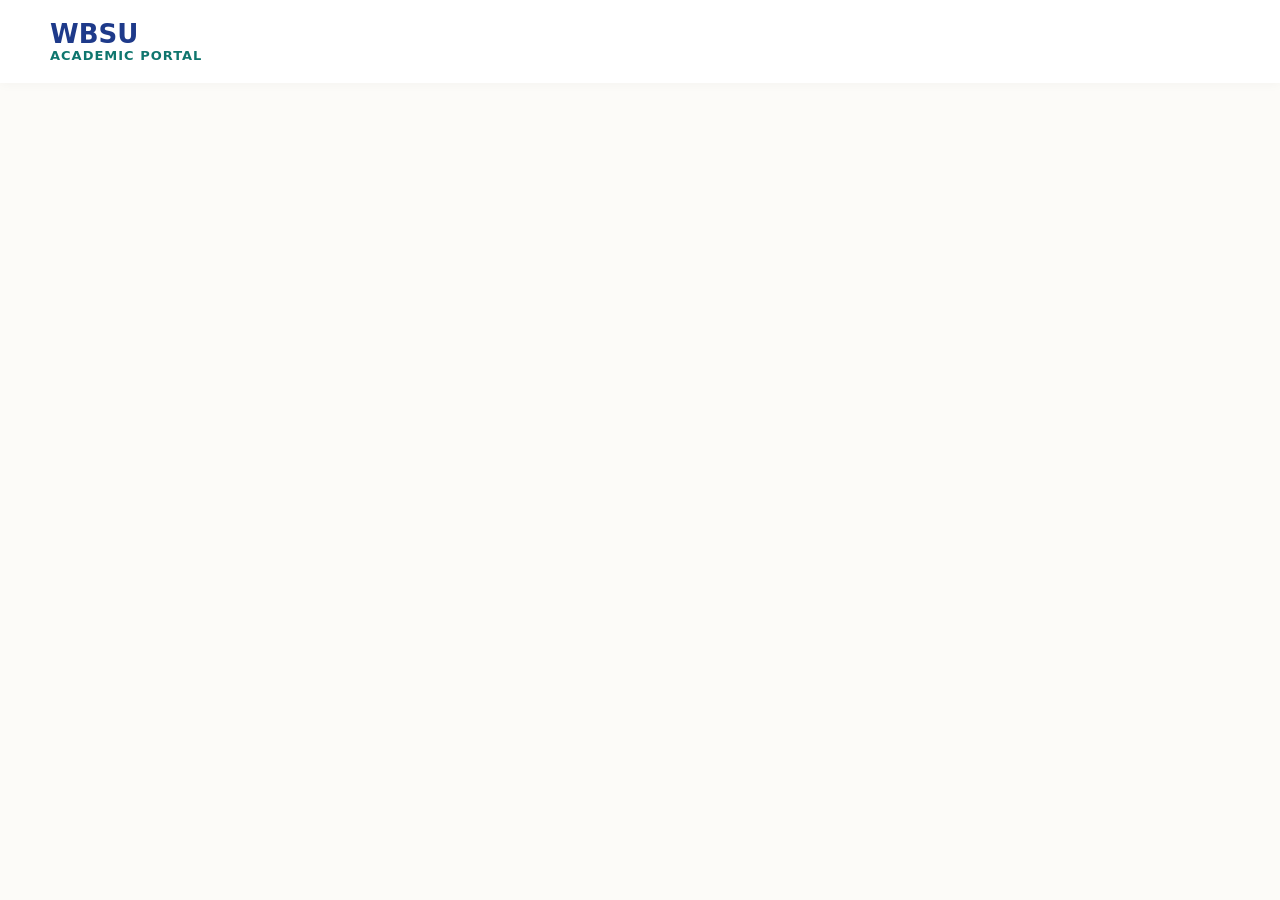
<file: math-content.html>
<!DOCTYPE html>
<html lang="en">
<head>
    <meta charset="UTF-8">
    <meta name="viewport" content="width=device-width, initial-scale=1.0">
    <title>Mathematics Semester Content</title>
    <link rel="stylesheet" href="style.css">
</head>
<body>

    <!-- Top Navigation Bar -->
    <header class="top-nav">
        <div class="logo-box">
            <a href="index.html" style="text-decoration: none;">
                <h1>WBSU <span class="portal-badge">ACADEMIC PORTAL</span></h1>
            </a>
        </div>
        <div class="search-box">
            <input type="text" placeholder="Search subjects, years, topics...">
            <span>🔍</span>
        </div>
    </header>

    <!-- ========================================== -->
    <!-- SEMESTER I -->
    <!-- ========================================== -->
    <div id="sem1" class="semester-section" style="max-width: 1000px; margin: 40px auto; padding: 40px 20px; border-bottom: 2px dashed #e2e8f0;">
        <p style="color: #64748b; font-size: 14px; margin-bottom: 15px;">
            <a href="index.html" style="color: #4b8b93; text-decoration: none;">Home</a> > 
            <a href="math-semesters.html" style="color: #4b8b93; text-decoration: none;">Mathematics</a> > Semester I
        </p>
        <h2 style="color: #0f172a; font-size: 28px; margin-bottom: 30px;">MATHEMATICS - SEMESTER I CONTENT</h2>
        <div style="display: flex; flex-wrap: wrap; gap: 30px; justify-content: flex-start;">
            <div style="display: flex; width: 100%; max-width: 450px; border-radius: 12px; overflow: hidden; border: 1px solid #cbd5e1; box-shadow: 0 4px 6px rgba(0,0,0,0.05);">
                <div style="background: #cbd5e1; padding: 30px; display: flex; align-items: center; justify-content: center; font-size: 55px;">📂</div>
                <div style="background: #e2e8f0; padding: 25px 20px; text-align: center; flex-grow: 1; display: flex; flex-direction: column; justify-content: center; align-items: center;">
                    <h3 style="margin-bottom: 5px; font-size: 18px; color: #0f172a;">PYQs</h3>
                    <p style="font-size: 13px; color: #334155; margin-bottom: 15px; font-weight: 600;">(PREVIOUS YEAR PAPERS)</p>
                    <a href="math-pyqs.html#sem1" style="background: #64748b; color: white; text-decoration: none; padding: 6px 25px; border-radius: 20px; font-size: 13px; font-weight: bold;">VIEW</a>
                </div>
            </div>
            <div style="display: flex; width: 100%; max-width: 450px; border-radius: 12px; overflow: hidden; border: 1px solid #bbf7d0; box-shadow: 0 4px 6px rgba(0,0,0,0.05);">
                <div style="background: #bbf7d0; padding: 30px; display: flex; align-items: center; justify-content: center; font-size: 55px;">📘</div>
                <div style="background: #dcfce7; padding: 25px 20px; text-align: center; flex-grow: 1; display: flex; flex-direction: column; justify-content: center; align-items: center;">
                    <h3 style="margin-bottom: 5px; font-size: 18px; color: #0f172a;">SYLLABUS</h3>
                    <p style="font-size: 13px; color: #334155; margin-bottom: 15px; font-weight: 600;">(CURRENT)</p>
                    <a href="viewer.html?title=Mathematics Syllabus&file=papers/math_sem1_syllabus.pdf" style="background: #64748b; color: white; text-decoration: none; padding: 6px 25px; border-radius: 20px; font-size: 13px; font-weight: bold;">VIEW</a>
                </div>
            </div>
        </div>
    </div>

    <!-- ========================================== -->
    <!-- SEMESTER II -->
    <!-- ========================================== -->
    <div id="sem2" class="semester-section" style="max-width: 1000px; margin: 40px auto; padding: 40px 20px; border-bottom: 2px dashed #e2e8f0;">
        <p style="color: #64748b; font-size: 14px; margin-bottom: 15px;">
            <a href="index.html" style="color: #4b8b93; text-decoration: none;">Home</a> > 
            <a href="math-semesters.html" style="color: #4b8b93; text-decoration: none;">Mathematics</a> > Semester II
        </p>
        <h2 style="color: #0f172a; font-size: 28px; margin-bottom: 30px;">MATHEMATICS - SEMESTER II CONTENT</h2>
        <div style="display: flex; flex-wrap: wrap; gap: 30px; justify-content: flex-start;">
            <div style="display: flex; width: 100%; max-width: 450px; border-radius: 12px; overflow: hidden; border: 1px solid #cbd5e1; box-shadow: 0 4px 6px rgba(0,0,0,0.05);">
                <div style="background: #cbd5e1; padding: 30px; display: flex; align-items: center; justify-content: center; font-size: 55px;">📂</div>
                <div style="background: #e2e8f0; padding: 25px 20px; text-align: center; flex-grow: 1; display: flex; flex-direction: column; justify-content: center; align-items: center;">
                    <h3 style="margin-bottom: 5px; font-size: 18px; color: #0f172a;">PYQs</h3>
                    <p style="font-size: 13px; color: #334155; margin-bottom: 15px; font-weight: 600;">(PREVIOUS YEAR PAPERS)</p>
                    <a href="math-pyqs.html#sem2" style="background: #64748b; color: white; text-decoration: none; padding: 6px 25px; border-radius: 20px; font-size: 13px; font-weight: bold;">VIEW</a>
                </div>
            </div>
            <div style="display: flex; width: 100%; max-width: 450px; border-radius: 12px; overflow: hidden; border: 1px solid #bbf7d0; box-shadow: 0 4px 6px rgba(0,0,0,0.05);">
                <div style="background: #bbf7d0; padding: 30px; display: flex; align-items: center; justify-content: center; font-size: 55px;">📘</div>
                <div style="background: #dcfce7; padding: 25px 20px; text-align: center; flex-grow: 1; display: flex; flex-direction: column; justify-content: center; align-items: center;">
                    <h3 style="margin-bottom: 5px; font-size: 18px; color: #0f172a;">SYLLABUS</h3>
                    <p style="font-size: 13px; color: #334155; margin-bottom: 15px; font-weight: 600;">(CURRENT)</p>
                    <a href="viewer.html?title=Mathematics Syllabus&file=papers/math_sem2_syllabus.pdf" style="background: #64748b; color: white; text-decoration: none; padding: 6px 25px; border-radius: 20px; font-size: 13px; font-weight: bold;">VIEW</a>
                </div>
            </div>
        </div>
    </div>

    <!-- ========================================== -->
    <!-- SEMESTER III -->
    <!-- ========================================== -->
    <div id="sem3" class="semester-section" style="max-width: 1000px; margin: 40px auto; padding: 40px 20px; border-bottom: 2px dashed #e2e8f0;">
        <p style="color: #64748b; font-size: 14px; margin-bottom: 15px;">
            <a href="index.html" style="color: #4b8b93; text-decoration: none;">Home</a> > 
            <a href="math-semesters.html" style="color: #4b8b93; text-decoration: none;">Mathematics</a> > Semester III
        </p>
        <h2 style="color: #0f172a; font-size: 28px; margin-bottom: 30px;">MATHEMATICS - SEMESTER III CONTENT</h2>
        <div style="display: flex; flex-wrap: wrap; gap: 30px; justify-content: flex-start;">
            <div style="display: flex; width: 100%; max-width: 450px; border-radius: 12px; overflow: hidden; border: 1px solid #cbd5e1; box-shadow: 0 4px 6px rgba(0,0,0,0.05);">
                <div style="background: #cbd5e1; padding: 30px; display: flex; align-items: center; justify-content: center; font-size: 55px;">📂</div>
                <div style="background: #e2e8f0; padding: 25px 20px; text-align: center; flex-grow: 1; display: flex; flex-direction: column; justify-content: center; align-items: center;">
                    <h3 style="margin-bottom: 5px; font-size: 18px; color: #0f172a;">PYQs</h3>
                    <p style="font-size: 13px; color: #334155; margin-bottom: 15px; font-weight: 600;">(PREVIOUS YEAR PAPERS)</p>
                    <a href="math-pyqs.html#sem3" style="background: #64748b; color: white; text-decoration: none; padding: 6px 25px; border-radius: 20px; font-size: 13px; font-weight: bold;">VIEW</a>
                </div>
            </div>
            <div style="display: flex; width: 100%; max-width: 450px; border-radius: 12px; overflow: hidden; border: 1px solid #bbf7d0; box-shadow: 0 4px 6px rgba(0,0,0,0.05);">
                <div style="background: #bbf7d0; padding: 30px; display: flex; align-items: center; justify-content: center; font-size: 55px;">📘</div>
                <div style="background: #dcfce7; padding: 25px 20px; text-align: center; flex-grow: 1; display: flex; flex-direction: column; justify-content: center; align-items: center;">
                    <h3 style="margin-bottom: 5px; font-size: 18px; color: #0f172a;">SYLLABUS</h3>
                    <p style="font-size: 13px; color: #334155; margin-bottom: 15px; font-weight: 600;">(CURRENT)</p>
                    <a href="viewer.html?title=Mathematics Syllabus&file=papers/math_sem3_syllabus.pdf" style="background: #64748b; color: white; text-decoration: none; padding: 6px 25px; border-radius: 20px; font-size: 13px; font-weight: bold;">VIEW</a>
                </div>
            </div>
        </div>
    </div>

    <!-- ========================================== -->
    <!-- SEMESTER IV -->
    <!-- ========================================== -->
    <div id="sem4" class="semester-section" style="max-width: 1000px; margin: 40px auto; padding: 40px 20px; border-bottom: 2px dashed #e2e8f0;">
        <p style="color: #64748b; font-size: 14px; margin-bottom: 15px;">
            <a href="index.html" style="color: #4b8b93; text-decoration: none;">Home</a> > 
            <a href="math-semesters.html" style="color: #4b8b93; text-decoration: none;">Mathematics</a> > Semester IV
        </p>
        <h2 style="color: #0f172a; font-size: 28px; margin-bottom: 30px;">MATHEMATICS - SEMESTER IV CONTENT</h2>
        <div style="display: flex; flex-wrap: wrap; gap: 30px; justify-content: flex-start;">
            <div style="display: flex; width: 100%; max-width: 450px; border-radius: 12px; overflow: hidden; border: 1px solid #cbd5e1; box-shadow: 0 4px 6px rgba(0,0,0,0.05);">
                <div style="background: #cbd5e1; padding: 30px; display: flex; align-items: center; justify-content: center; font-size: 55px;">📂</div>
                <div style="background: #e2e8f0; padding: 25px 20px; text-align: center; flex-grow: 1; display: flex; flex-direction: column; justify-content: center; align-items: center;">
                    <h3 style="margin-bottom: 5px; font-size: 18px; color: #0f172a;">PYQs</h3>
                    <p style="font-size: 13px; color: #334155; margin-bottom: 15px; font-weight: 600;">(PREVIOUS YEAR PAPERS)</p>
                    <a href="math-pyqs.html#sem4" style="background: #64748b; color: white; text-decoration: none; padding: 6px 25px; border-radius: 20px; font-size: 13px; font-weight: bold;">VIEW</a>
                </div>
            </div>
            <div style="display: flex; width: 100%; max-width: 450px; border-radius: 12px; overflow: hidden; border: 1px solid #bbf7d0; box-shadow: 0 4px 6px rgba(0,0,0,0.05);">
                <div style="background: #bbf7d0; padding: 30px; display: flex; align-items: center; justify-content: center; font-size: 55px;">📘</div>
                <div style="background: #dcfce7; padding: 25px 20px; text-align: center; flex-grow: 1; display: flex; flex-direction: column; justify-content: center; align-items: center;">
                    <h3 style="margin-bottom: 5px; font-size: 18px; color: #0f172a;">SYLLABUS</h3>
                    <p style="font-size: 13px; color: #334155; margin-bottom: 15px; font-weight: 600;">(CURRENT)</p>
                    <a href="viewer.html?title=Mathematics Syllabus&file=papers/math_sem4_syllabus.pdf" style="background: #64748b; color: white; text-decoration: none; padding: 6px 25px; border-radius: 20px; font-size: 13px; font-weight: bold;">VIEW</a>
                </div>
            </div>
        </div>
    </div>

    <!-- ========================================== -->
    <!-- SEMESTER V -->
    <!-- ========================================== -->
    <div id="sem5" class="semester-section" style="max-width: 1000px; margin: 40px auto; padding: 40px 20px; border-bottom: 2px dashed #e2e8f0;">
        <p style="color: #64748b; font-size: 14px; margin-bottom: 15px;">
            <a href="index.html" style="color: #4b8b93; text-decoration: none;">Home</a> > 
            <a href="math-semesters.html" style="color: #4b8b93; text-decoration: none;">Mathematics</a> > Semester V
        </p>
        <h2 style="color: #0f172a; font-size: 28px; margin-bottom: 30px;">MATHEMATICS - SEMESTER V CONTENT</h2>
        <div style="display: flex; flex-wrap: wrap; gap: 30px; justify-content: flex-start;">
            <div style="display: flex; width: 100%; max-width: 450px; border-radius: 12px; overflow: hidden; border: 1px solid #cbd5e1; box-shadow: 0 4px 6px rgba(0,0,0,0.05);">
                <div style="background: #cbd5e1; padding: 30px; display: flex; align-items: center; justify-content: center; font-size: 55px;">📂</div>
                <div style="background: #e2e8f0; padding: 25px 20px; text-align: center; flex-grow: 1; display: flex; flex-direction: column; justify-content: center; align-items: center;">
                    <h3 style="margin-bottom: 5px; font-size: 18px; color: #0f172a;">PYQs</h3>
                    <p style="font-size: 13px; color: #334155; margin-bottom: 15px; font-weight: 600;">(PREVIOUS YEAR PAPERS)</p>
                    <a href="math-pyqs.html#sem5" style="background: #64748b; color: white; text-decoration: none; padding: 6px 25px; border-radius: 20px; font-size: 13px; font-weight: bold;">VIEW</a>
                </div>
            </div>
            <div style="display: flex; width: 100%; max-width: 450px; border-radius: 12px; overflow: hidden; border: 1px solid #bbf7d0; box-shadow: 0 4px 6px rgba(0,0,0,0.05);">
                <div style="background: #bbf7d0; padding: 30px; display: flex; align-items: center; justify-content: center; font-size: 55px;">📘</div>
                <div style="background: #dcfce7; padding: 25px 20px; text-align: center; flex-grow: 1; display: flex; flex-direction: column; justify-content: center; align-items: center;">
                    <h3 style="margin-bottom: 5px; font-size: 18px; color: #0f172a;">SYLLABUS</h3>
                    <p style="font-size: 13px; color: #334155; margin-bottom: 15px; font-weight: 600;">(CURRENT)</p>
                    <a href="viewer.html?title=Mathematics Syllabus&file=papers/math_sem5_syllabus.pdf" style="background: #64748b; color: white; text-decoration: none; padding: 6px 25px; border-radius: 20px; font-size: 13px; font-weight: bold;">VIEW</a>
                </div>
            </div>
        </div>
    </div>

    <!-- ========================================== -->
    <!-- SEMESTER VI -->
    <!-- ========================================== -->
    <div id="sem6" class="semester-section" style="max-width: 1000px; margin: 40px auto; padding: 40px 20px; border-bottom: 2px dashed #e2e8f0;">
        <p style="color: #64748b; font-size: 14px; margin-bottom: 15px;">
            <a href="index.html" style="color: #4b8b93; text-decoration: none;">Home</a> > 
            <a href="math-semesters.html" style="color: #4b8b93; text-decoration: none;">Mathematics</a> > Semester VI
        </p>
        <h2 style="color: #0f172a; font-size: 28px; margin-bottom: 30px;">MATHEMATICS - SEMESTER VI CONTENT</h2>
        <div style="display: flex; flex-wrap: wrap; gap: 30px; justify-content: flex-start;">
            <div style="display: flex; width: 100%; max-width: 450px; border-radius: 12px; overflow: hidden; border: 1px solid #cbd5e1; box-shadow: 0 4px 6px rgba(0,0,0,0.05);">
                <div style="background: #cbd5e1; padding: 30px; display: flex; align-items: center; justify-content: center; font-size: 55px;">📂</div>
                <div style="background: #e2e8f0; padding: 25px 20px; text-align: center; flex-grow: 1; display: flex; flex-direction: column; justify-content: center; align-items: center;">
                    <h3 style="margin-bottom: 5px; font-size: 18px; color: #0f172a;">PYQs</h3>
                    <p style="font-size: 13px; color: #334155; margin-bottom: 15px; font-weight: 600;">(PREVIOUS YEAR PAPERS)</p>
                    <a href="math-pyqs.html#sem6" style="background: #64748b; color: white; text-decoration: none; padding: 6px 25px; border-radius: 20px; font-size: 13px; font-weight: bold;">VIEW</a>
                </div>
            </div>
            <div style="display: flex; width: 100%; max-width: 450px; border-radius: 12px; overflow: hidden; border: 1px solid #bbf7d0; box-shadow: 0 4px 6px rgba(0,0,0,0.05);">
                <div style="background: #bbf7d0; padding: 30px; display: flex; align-items: center; justify-content: center; font-size: 55px;">📘</div>
                <div style="background: #dcfce7; padding: 25px 20px; text-align: center; flex-grow: 1; display: flex; flex-direction: column; justify-content: center; align-items: center;">
                    <h3 style="margin-bottom: 5px; font-size: 18px; color: #0f172a;">SYLLABUS</h3>
                    <p style="font-size: 13px; color: #334155; margin-bottom: 15px; font-weight: 600;">(CURRENT)</p>
                    <a href="viewer.html?title=Mathematics Syllabus&file=papers/math_sem6_syllabus.pdf" style="background: #64748b; color: white; text-decoration: none; padding: 6px 25px; border-radius: 20px; font-size: 13px; font-weight: bold;">VIEW</a>
                </div>
            </div>
        </div>
    </div>

    <!-- ========================================== -->
    <!-- SEMESTER VII -->
    <!-- ========================================== -->
    <div id="sem7" class="semester-section" style="max-width: 1000px; margin: 40px auto; padding: 40px 20px; border-bottom: 2px dashed #e2e8f0;">
        <p style="color: #64748b; font-size: 14px; margin-bottom: 15px;">
            <a href="index.html" style="color: #4b8b93; text-decoration: none;">Home</a> > 
            <a href="math-semesters.html" style="color: #4b8b93; text-decoration: none;">Mathematics</a> > Semester VII
        </p>
        <h2 style="color: #0f172a; font-size: 28px; margin-bottom: 30px;">MATHEMATICS - SEMESTER VII CONTENT</h2>
        <div style="display: flex; flex-wrap: wrap; gap: 30px; justify-content: flex-start;">
            <div style="display: flex; width: 100%; max-width: 450px; border-radius: 12px; overflow: hidden; border: 1px solid #cbd5e1; box-shadow: 0 4px 6px rgba(0,0,0,0.05);">
                <div style="background: #cbd5e1; padding: 30px; display: flex; align-items: center; justify-content: center; font-size: 55px;">📂</div>
                <div style="background: #e2e8f0; padding: 25px 20px; text-align: center; flex-grow: 1; display: flex; flex-direction: column; justify-content: center; align-items: center;">
                    <h3 style="margin-bottom: 5px; font-size: 18px; color: #0f172a;">PYQs</h3>
                    <p style="font-size: 13px; color: #334155; margin-bottom: 15px; font-weight: 600;">(PREVIOUS YEAR PAPERS)</p>
                    <a href="math-pyqs.html#sem7" style="background: #64748b; color: white; text-decoration: none; padding: 6px 25px; border-radius: 20px; font-size: 13px; font-weight: bold;">VIEW</a>
                </div>
            </div>
            <div style="display: flex; width: 100%; max-width: 450px; border-radius: 12px; overflow: hidden; border: 1px solid #bbf7d0; box-shadow: 0 4px 6px rgba(0,0,0,0.05);">
                <div style="background: #bbf7d0; padding: 30px; display: flex; align-items: center; justify-content: center; font-size: 55px;">📘</div>
                <div style="background: #dcfce7; padding: 25px 20px; text-align: center; flex-grow: 1; display: flex; flex-direction: column; justify-content: center; align-items: center;">
                    <h3 style="margin-bottom: 5px; font-size: 18px; color: #0f172a;">SYLLABUS</h3>
                    <p style="font-size: 13px; color: #334155; margin-bottom: 15px; font-weight: 600;">(CURRENT)</p>
                    <a href="viewer.html?title=Mathematics Syllabus&file=papers/math_sem7_syllabus.pdf" style="background: #64748b; color: white; text-decoration: none; padding: 6px 25px; border-radius: 20px; font-size: 13px; font-weight: bold;">VIEW</a>
                </div>
            </div>
        </div>
    </div>

    <!-- ========================================== -->
    <!-- SEMESTER VIII -->
    <!-- ========================================== -->
    <div id="sem8" class="semester-section" style="max-width: 1000px; margin: 40px auto; padding: 40px 20px; margin-bottom: 100px;">
        <p style="color: #64748b; font-size: 14px; margin-bottom: 15px;">
            <a href="index.html" style="color: #4b8b93; text-decoration: none;">Home</a> > 
            <a href="math-semesters.html" style="color: #4b8b93; text-decoration: none;">Mathematics</a> > Semester VIII
        </p>
        <h2 style="color: #0f172a; font-size: 28px; margin-bottom: 30px;">MATHEMATICS - SEMESTER VIII CONTENT</h2>
        <div style="display: flex; flex-wrap: wrap; gap: 30px; justify-content: flex-start;">
            <div style="display: flex; width: 100%; max-width: 450px; border-radius: 12px; overflow: hidden; border: 1px solid #cbd5e1; box-shadow: 0 4px 6px rgba(0,0,0,0.05);">
                <div style="background: #cbd5e1; padding: 30px; display: flex; align-items: center; justify-content: center; font-size: 55px;">📂</div>
                <div style="background: #e2e8f0; padding: 25px 20px; text-align: center; flex-grow: 1; display: flex; flex-direction: column; justify-content: center; align-items: center;">
                    <h3 style="margin-bottom: 5px; font-size: 18px; color: #0f172a;">PYQs</h3>
                    <p style="font-size: 13px; color: #334155; margin-bottom: 15px; font-weight: 600;">(PREVIOUS YEAR PAPERS)</p>
                    <a href="math-pyqs.html#sem8" style="background: #64748b; color: white; text-decoration: none; padding: 6px 25px; border-radius: 20px; font-size: 13px; font-weight: bold;">VIEW</a>
                </div>
            </div>
            <div style="display: flex; width: 100%; max-width: 450px; border-radius: 12px; overflow: hidden; border: 1px solid #bbf7d0; box-shadow: 0 4px 6px rgba(0,0,0,0.05);">
                <div style="background: #bbf7d0; padding: 30px; display: flex; align-items: center; justify-content: center; font-size: 55px;">📘</div>
                <div style="background: #dcfce7; padding: 25px 20px; text-align: center; flex-grow: 1; display: flex; flex-direction: column; justify-content: center; align-items: center;">
                    <h3 style="margin-bottom: 5px; font-size: 18px; color: #0f172a;">SYLLABUS</h3>
                    <p style="font-size: 13px; color: #334155; margin-bottom: 15px; font-weight: 600;">(CURRENT)</p>
                    <a href="viewer.html?title=Mathematics Syllabus&file=papers/math_sem8_syllabus.pdf" style="background: #64748b; color: white; text-decoration: none; padding: 6px 25px; border-radius: 20px; font-size: 13px; font-weight: bold;">VIEW</a>
                </div>
            </div>
        </div>
    </div>

</body>
</html>
</file>
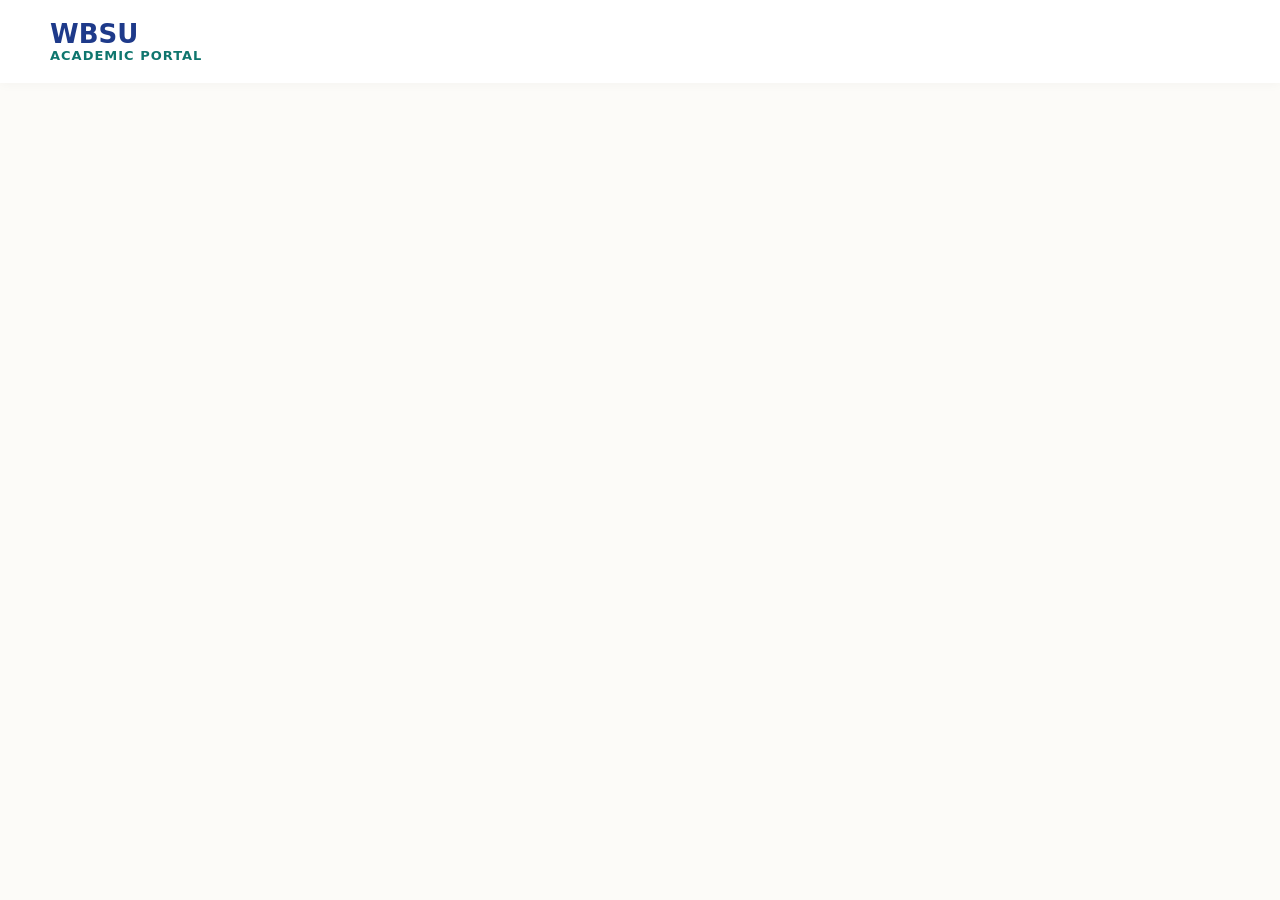
<file: math-pyqs.html>
<!DOCTYPE html>
<html lang="en">
<head>
    <meta charset="UTF-8">
    <meta name="viewport" content="width=device-width, initial-scale=1.0">
    <title>CS PYQs</title>
    <link rel="stylesheet" href="style.css">
</head>
<body>

    <!-- Top Navigation Bar -->
    <header class="top-nav">
        <div class="logo-box">
            <a href="index.html" style="text-decoration: none;">
                <h1>WBSU <span class="portal-badge">ACADEMIC PORTAL</span></h1>
            </a>
        </div>
        <div class="search-box">
            <input type="text" placeholder="Search subjects, years, topics...">
            <span>🔍</span>
        </div>
    </header>

    <!-- ========================================== -->
    <!-- SEMESTER I PYQ LIST -->
    <!-- ========================================== -->
    <div id="sem1" class="semester-section" style="max-width: 800px; margin: 40px auto; padding: 0 20px;">
        <div style="margin-bottom: 30px;">
            <a href="math-content.html#sem1" class="back-link">← Back to Folders</a>
            <h2 style="color: #0f172a; margin-top: 10px;">SEMESTER I - PREVIOUS YEAR PAPERS</h2>
        </div>

        <a href="viewer.html?title=2026+COMPUTER+SCIENCE+NEP.pdf&file=papers/cs_sem1_2026.pdf" target="_blank" class="file-row">
            <div class="file-info">
                <span style="font-size: 24px;">📄</span>
                <span>2026 COMPUTER SCIENCE NEP.pdf</span>
            </div>
            <span class="year-badge">2026</span>
        </a>

        <a href="PASTE_GOOGLE_DRIVE_LINK_HERE" target="_blank" class="file-row">
            <div class="file-info">
                <span style="font-size: 24px;">📄</span>
                <span>2024 COMPUTER SCIENCE NEP.pdf</span>
            </div>
            <span class="year-badge">2024</span>
        </a>
    </div>

    <!-- ========================================== -->
    <!-- SEMESTER II PYQ LIST -->
    <!-- ========================================== -->
    <div id="sem2" class="semester-section" style="max-width: 800px; margin: 40px auto; padding: 0 20px;">
        <div style="margin-bottom: 30px;">
            <a href="math-content.html#sem2" class="back-link">← Back to Folders</a>
            <h2 style="color: #0f172a; margin-top: 10px;">SEMESTER II - PREVIOUS YEAR PAPERS</h2>
        </div>

        <a href="viewer.html?title=2025 MATHS &file=papers/math_sem2_2025.pdf"  class="file-row">
            <div class="file-info">
                <span style="font-size: 24px;">📄</span>
                <span>2025 MATHS</span>
            </div>
            <span class="year-badge">2025</span>
        </a>

        <a href="viewer.html?title=2024 MATHS &file=papers/math_sem2_2024.pdf"  class="file-row">
            <div class="file-info">
                <span style="font-size: 24px;">📄</span>
                <span>2024 MATHS</span>
            </div>
            <span class="year-badge">2024</span>
        </a>
    </div>

    <!-- ========================================== -->
    <!-- SEMESTER III PYQ LIST -->
    <!-- ========================================== -->
    <div id="sem3" class="semester-section" style="max-width: 800px; margin: 40px auto; padding: 0 20px;">
        <div style="margin-bottom: 30px;">
            <a href="math-content.html#sem3" class="back-link">← Back to Folders</a>
            <h2 style="color: #0f172a; margin-top: 10px;">SEMESTER III - PREVIOUS YEAR PAPERS</h2>
        </div>

        <a href="PASTE_GOOGLE_DRIVE_LINK_HERE" target="_blank" class="file-row">
            <div class="file-info">
                <span style="font-size: 24px;">📄</span>
                <span>2025 COMPUTER SCIENCE NEP.pdf</span>
            </div>
            <span class="year-badge">2025</span>
        </a>
    </div>

    <!-- ========================================== -->
    <!-- SEMESTER IV PYQ LIST -->
    <!-- ========================================== -->
    <div id="sem4" class="semester-section" style="max-width: 800px; margin: 40px auto; padding: 0 20px;">
        <div style="margin-bottom: 30px;">
            <a href="math-content.html#sem4" class="back-link">← Back to Folders</a>
            <h2 style="color: #0f172a; margin-top: 10px;">SEMESTER IV - PREVIOUS YEAR PAPERS</h2>
        </div>

        <a href="PASTE_GOOGLE_DRIVE_LINK_HERE" target="_blank" class="file-row">
            <div class="file-info">
                <span style="font-size: 24px;">📄</span>
                <span>2025 COMPUTER SCIENCE NEP.pdf</span>
            </div>
            <span class="year-badge">2025</span>
        </a>
    </div>

    <!-- ========================================== -->
    <!-- SEMESTER V PYQ LIST -->
    <!-- ========================================== -->
    <div id="sem5" class="semester-section" style="max-width: 800px; margin: 40px auto; padding: 0 20px;">
        <div style="margin-bottom: 30px;">
            <a href="math-content.html#sem5" class="back-link">← Back to Folders</a>
            <h2 style="color: #0f172a; margin-top: 10px;">SEMESTER V - PREVIOUS YEAR PAPERS</h2>
        </div>

        <a href="PASTE_GOOGLE_DRIVE_LINK_HERE" target="_blank" class="file-row">
            <div class="file-info">
                <span style="font-size: 24px;">📄</span>
                <span>2025 COMPUTER SCIENCE NEP.pdf</span>
            </div>
            <span class="year-badge">2025</span>
        </a>
    </div>

    <!-- ========================================== -->
    <!-- SEMESTER VI PYQ LIST -->
    <!-- ========================================== -->
    <div id="sem6" class="semester-section" style="max-width: 800px; margin: 40px auto; padding: 0 20px;">
        <div style="margin-bottom: 30px;">
            <a href="math-content.html#sem6" class="back-link">← Back to Folders</a>
            <h2 style="color: #0f172a; margin-top: 10px;">SEMESTER VI - PREVIOUS YEAR PAPERS</h2>
        </div>

        <a href="PASTE_GOOGLE_DRIVE_LINK_HERE" target="_blank" class="file-row">
            <div class="file-info">
                <span style="font-size: 24px;">📄</span>
                <span>2025 COMPUTER SCIENCE NEP.pdf</span>
            </div>
            <span class="year-badge">2025</span>
        </a>
    </div>

    <!-- ========================================== -->
    <!-- SEMESTER VII PYQ LIST -->
    <!-- ========================================== -->
    <div id="sem7" class="semester-section" style="max-width: 800px; margin: 40px auto; padding: 0 20px;">
        <div style="margin-bottom: 30px;">
            <a href="math-content.html#sem7" class="back-link">← Back to Folders</a>
            <h2 style="color: #0f172a; margin-top: 10px;">SEMESTER VII - PREVIOUS YEAR PAPERS</h2>
        </div>

        <a href="PASTE_GOOGLE_DRIVE_LINK_HERE" target="_blank" class="file-row">
            <div class="file-info">
                <span style="font-size: 24px;">📄</span>
                <span>2025 COMPUTER SCIENCE NEP.pdf</span>
            </div>
            <span class="year-badge">2025</span>
        </a>
    </div>

    <!-- ========================================== -->
    <!-- SEMESTER VIII PYQ LIST -->
    <!-- ========================================== -->
    <div id="sem8" class="semester-section" style="max-width: 800px; margin: 40px auto; padding: 0 20px; margin-bottom: 100px;">
        <div style="margin-bottom: 30px;">
            <a href="math-content.html#sem8" class="back-link">← Back to Folders</a>
            <h2 style="color: #0f172a; margin-top: 10px;">SEMESTER VIII - PREVIOUS YEAR PAPERS</h2>
        </div>

        <a href="PASTE_GOOGLE_DRIVE_LINK_HERE" target="_blank" class="file-row">
            <div class="file-info">
                <span style="font-size: 24px;">📄</span>
                <span>2025 COMPUTER SCIENCE NEP.pdf</span>
            </div>
            <span class="year-badge">2025</span>
        </a>
    </div>

</body>
</html>
</file>
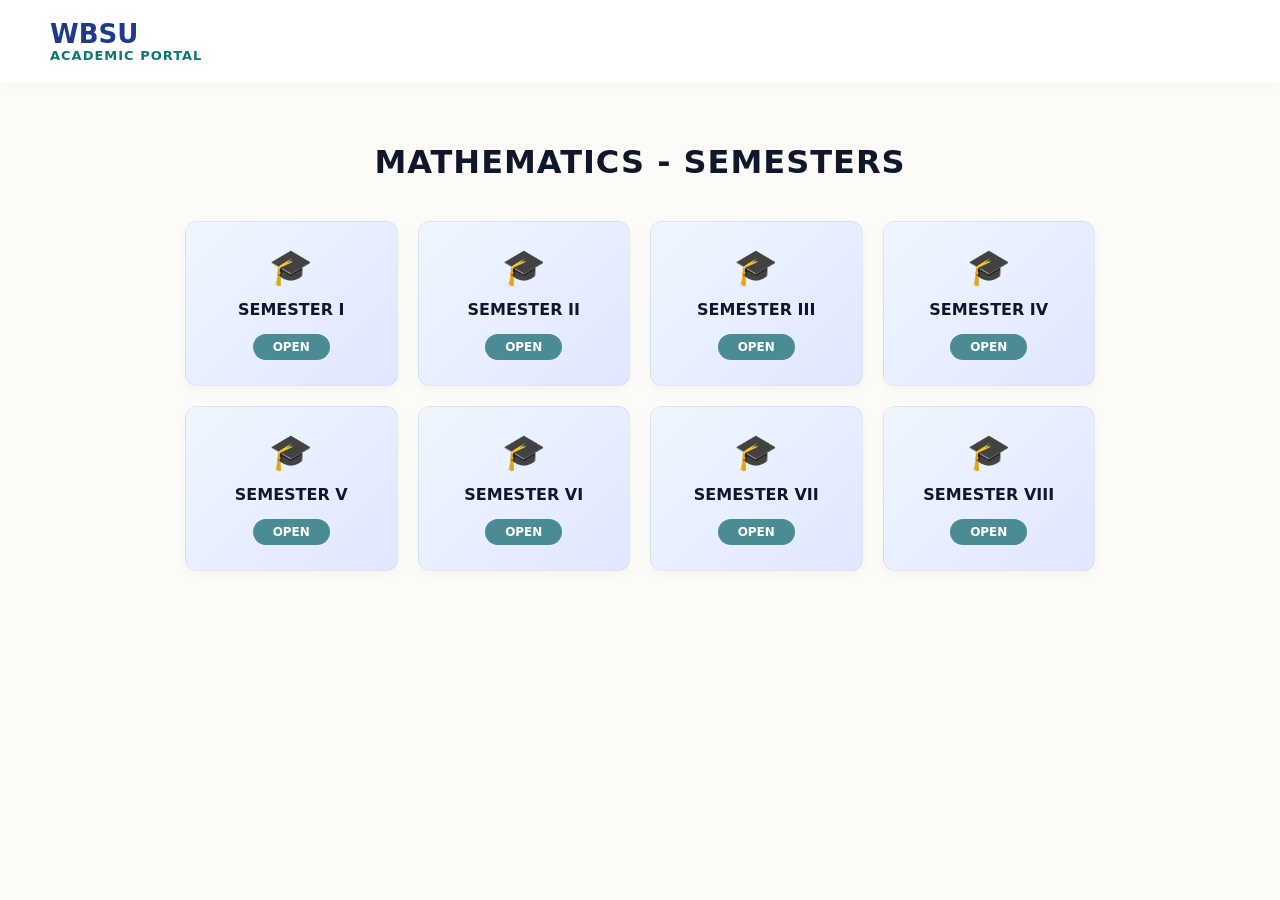
<file: math-semesters.html>
<!DOCTYPE html>
<html lang="en">
<head>
    <meta charset="UTF-8">
    <meta name="viewport" content="width=device-width, initial-scale=1.0">
    <title>Mathematics Semesters</title>
    <link rel="stylesheet" href="style.css">
</head>
<body>

    <!-- Top Navigation Bar -->
    <header class="top-nav">
        <div class="logo-box">
            <a href="index.html" style="text-decoration: none;">
                <h1>WBSU <span class="portal-badge">ACADEMIC PORTAL</span></h1>
            </a>
        </div>
        <div class="search-box">
            <input type="text" placeholder="Search subjects, years, topics...">
            <span>🔍</span>
        </div>
    </header>

    <!-- Page Title -->
    <div class="page-title">
        <h2 style="color: #0f172a;">MATHEMATICS - SEMESTERS</h2>
    </div>

    <!-- 8-Card Grid -->
    <div class="sem-grid">
        
        <a href="math-content.html#sem1" class="sem-card">
            <div class="sem-icon">🎓</div>
            <h3>SEMESTER I</h3>
            <button class="btn-open">OPEN</button>
        </a>

        <a href="math-content.html#sem2" class="sem-card">
            <div class="sem-icon">🎓</div>
            <h3>SEMESTER II</h3>
            <button class="btn-open">OPEN</button>
        </a>

        <a href="math-content.html#sem3" class="sem-card">
            <div class="sem-icon">🎓</div>
            <h3>SEMESTER III</h3>
            <button class="btn-open">OPEN</button>
        </a>

        <a href="math-content.html#sem4" class="sem-card">
            <div class="sem-icon">🎓</div>
            <h3>SEMESTER IV</h3>
            <button class="btn-open">OPEN</button>
        </a>

        <a href="math-content.html#sem5" class="sem-card">
            <div class="sem-icon">🎓</div>
            <h3>SEMESTER V</h3>
            <button class="btn-open">OPEN</button>
        </a>

        <a href="math-content.html#sem6" class="sem-card">
            <div class="sem-icon">🎓</div>
            <h3>SEMESTER VI</h3>
            <button class="btn-open">OPEN</button>
        </a>

        <a href="math-content.html#sem7" class="sem-card">
            <div class="sem-icon">🎓</div>
            <h3>SEMESTER VII</h3>
            <button class="btn-open">OPEN</button>
        </a>

        <a href="math-content.html#sem8" class="sem-card">
            <div class="sem-icon">🎓</div>
            <h3>SEMESTER VIII</h3>
            <button class="btn-open">OPEN</button>
        </a>

    </div>

</body>
</html>
</file>
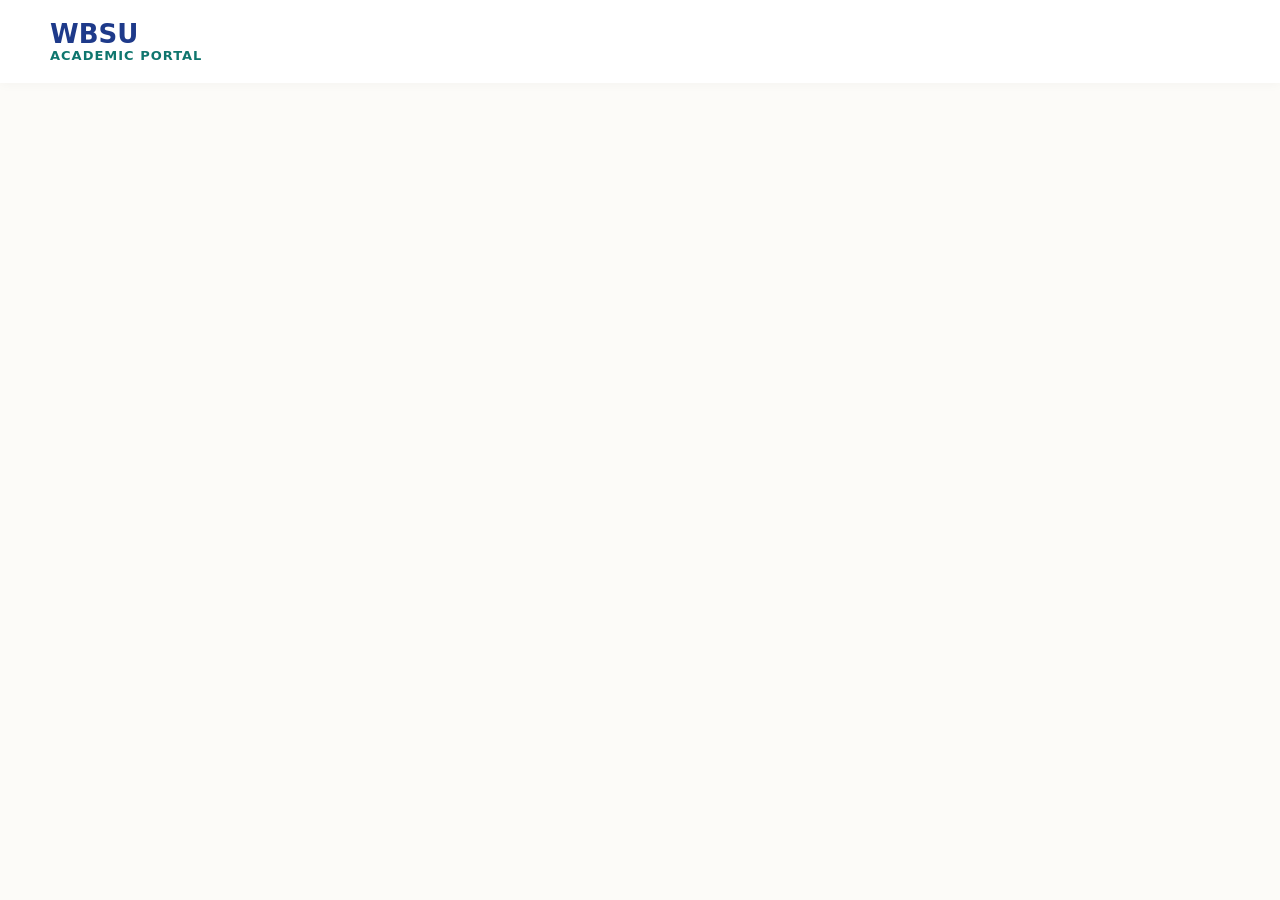
<file: phy-content.html>
<!DOCTYPE html>
<html lang="en">
<head>
    <meta charset="UTF-8">
    <meta name="viewport" content="width=device-width, initial-scale=1.0">
    <title>Physics Semester Content</title>
    <link rel="stylesheet" href="style.css">
</head>
<body>

    <!-- Top Navigation Bar -->
    <header class="top-nav">
        <div class="logo-box">
            <a href="index.html" style="text-decoration: none;">
                <h1>WBSU <span class="portal-badge">ACADEMIC PORTAL</span></h1>
            </a>
        </div>
        <div class="search-box">
            <input type="text" placeholder="Search subjects, years, topics...">
            <span>🔍</span>
        </div>
    </header>

    <!-- ========================================== -->
    <!-- SEMESTER I -->
    <!-- ========================================== -->
    <div id="sem1" class="semester-section" style="max-width: 1000px; margin: 40px auto; padding: 40px 20px; border-bottom: 2px dashed #e2e8f0;">
        <p style="color: #64748b; font-size: 14px; margin-bottom: 15px;">
            <a href="index.html" style="color: #4b8b93; text-decoration: none;">Home</a> > 
            <a href="phy-semesters.html" style="color: #4b8b93; text-decoration: none;">Physics</a> > Semester I
        </p>
        <h2 style="color: #0f172a; font-size: 28px; margin-bottom: 30px;">PHYSICS - SEMESTER I CONTENT</h2>
        <div style="display: flex; flex-wrap: wrap; gap: 30px; justify-content: flex-start;">
            <div style="display: flex; width: 100%; max-width: 450px; border-radius: 12px; overflow: hidden; border: 1px solid #cbd5e1; box-shadow: 0 4px 6px rgba(0,0,0,0.05);">
                <div style="background: #cbd5e1; padding: 30px; display: flex; align-items: center; justify-content: center; font-size: 55px;">📂</div>
                <div style="background: #e2e8f0; padding: 25px 20px; text-align: center; flex-grow: 1; display: flex; flex-direction: column; justify-content: center; align-items: center;">
                    <h3 style="margin-bottom: 5px; font-size: 18px; color: #0f172a;">PYQs</h3>
                    <p style="font-size: 13px; color: #334155; margin-bottom: 15px; font-weight: 600;">(PREVIOUS YEAR PAPERS)</p>
                    <a href="phy-pyqs.html#sem1" style="background: #64748b; color: white; text-decoration: none; padding: 6px 25px; border-radius: 20px; font-size: 13px; font-weight: bold;">VIEW</a>
                </div>
            </div>
            <div style="display: flex; width: 100%; max-width: 450px; border-radius: 12px; overflow: hidden; border: 1px solid #bbf7d0; box-shadow: 0 4px 6px rgba(0,0,0,0.05);">
                <div style="background: #bbf7d0; padding: 30px; display: flex; align-items: center; justify-content: center; font-size: 55px;">📘</div>
                <div style="background: #dcfce7; padding: 25px 20px; text-align: center; flex-grow: 1; display: flex; flex-direction: column; justify-content: center; align-items: center;">
                    <h3 style="margin-bottom: 5px; font-size: 18px; color: #0f172a;">SYLLABUS</h3>
                    <p style="font-size: 13px; color: #334155; margin-bottom: 15px; font-weight: 600;">(CURRENT)</p>
                    <a href="viewer.html?title=Physics Syllabus&file=papers/phy_sem1_syllabus.pdf" style="background: #64748b; color: white; text-decoration: none; padding: 6px 25px; border-radius: 20px; font-size: 13px; font-weight: bold;">VIEW</a>
                </div>
            </div>
        </div>
    </div>

    <!-- ========================================== -->
    <!-- SEMESTER II -->
    <!-- ========================================== -->
    <div id="sem2" class="semester-section" style="max-width: 1000px; margin: 40px auto; padding: 40px 20px; border-bottom: 2px dashed #e2e8f0;">
        <p style="color: #64748b; font-size: 14px; margin-bottom: 15px;">
            <a href="index.html" style="color: #4b8b93; text-decoration: none;">Home</a> > 
            <a href="phy-semesters.html" style="color: #4b8b93; text-decoration: none;">Physics</a> > Semester II
        </p>
        <h2 style="color: #0f172a; font-size: 28px; margin-bottom: 30px;">PHYSICS - SEMESTER II CONTENT</h2>
        <div style="display: flex; flex-wrap: wrap; gap: 30px; justify-content: flex-start;">
            <div style="display: flex; width: 100%; max-width: 450px; border-radius: 12px; overflow: hidden; border: 1px solid #cbd5e1; box-shadow: 0 4px 6px rgba(0,0,0,0.05);">
                <div style="background: #cbd5e1; padding: 30px; display: flex; align-items: center; justify-content: center; font-size: 55px;">📂</div>
                <div style="background: #e2e8f0; padding: 25px 20px; text-align: center; flex-grow: 1; display: flex; flex-direction: column; justify-content: center; align-items: center;">
                    <h3 style="margin-bottom: 5px; font-size: 18px; color: #0f172a;">PYQs</h3>
                    <p style="font-size: 13px; color: #334155; margin-bottom: 15px; font-weight: 600;">(PREVIOUS YEAR PAPERS)</p>
                    <a href="phy-pyqs.html#sem2" style="background: #64748b; color: white; text-decoration: none; padding: 6px 25px; border-radius: 20px; font-size: 13px; font-weight: bold;">VIEW</a>
                </div>
            </div>
            <div style="display: flex; width: 100%; max-width: 450px; border-radius: 12px; overflow: hidden; border: 1px solid #bbf7d0; box-shadow: 0 4px 6px rgba(0,0,0,0.05);">
                <div style="background: #bbf7d0; padding: 30px; display: flex; align-items: center; justify-content: center; font-size: 55px;">📘</div>
                <div style="background: #dcfce7; padding: 25px 20px; text-align: center; flex-grow: 1; display: flex; flex-direction: column; justify-content: center; align-items: center;">
                    <h3 style="margin-bottom: 5px; font-size: 18px; color: #0f172a;">SYLLABUS</h3>
                    <p style="font-size: 13px; color: #334155; margin-bottom: 15px; font-weight: 600;">(CURRENT)</p>
                    <a href="viewer.html?title=Physics Syllabus&file=papers/phy_sem2_syllabus.pdf" style="background: #64748b; color: white; text-decoration: none; padding: 6px 25px; border-radius: 20px; font-size: 13px; font-weight: bold;">VIEW</a>
                </div>
            </div>
        </div>
    </div>

    <!-- ========================================== -->
    <!-- SEMESTER III -->
    <!-- ========================================== -->
    <div id="sem3" class="semester-section" style="max-width: 1000px; margin: 40px auto; padding: 40px 20px; border-bottom: 2px dashed #e2e8f0;">
        <p style="color: #64748b; font-size: 14px; margin-bottom: 15px;">
            <a href="index.html" style="color: #4b8b93; text-decoration: none;">Home</a> > 
            <a href="phy-semesters.html" style="color: #4b8b93; text-decoration: none;">Physics</a> > Semester III
        </p>
        <h2 style="color: #0f172a; font-size: 28px; margin-bottom: 30px;">PHYSICS - SEMESTER III CONTENT</h2>
        <div style="display: flex; flex-wrap: wrap; gap: 30px; justify-content: flex-start;">
            <div style="display: flex; width: 100%; max-width: 450px; border-radius: 12px; overflow: hidden; border: 1px solid #cbd5e1; box-shadow: 0 4px 6px rgba(0,0,0,0.05);">
                <div style="background: #cbd5e1; padding: 30px; display: flex; align-items: center; justify-content: center; font-size: 55px;">📂</div>
                <div style="background: #e2e8f0; padding: 25px 20px; text-align: center; flex-grow: 1; display: flex; flex-direction: column; justify-content: center; align-items: center;">
                    <h3 style="margin-bottom: 5px; font-size: 18px; color: #0f172a;">PYQs</h3>
                    <p style="font-size: 13px; color: #334155; margin-bottom: 15px; font-weight: 600;">(PREVIOUS YEAR PAPERS)</p>
                    <a href="phy-pyqs.html#sem3" style="background: #64748b; color: white; text-decoration: none; padding: 6px 25px; border-radius: 20px; font-size: 13px; font-weight: bold;">VIEW</a>
                </div>
            </div>
            <div style="display: flex; width: 100%; max-width: 450px; border-radius: 12px; overflow: hidden; border: 1px solid #bbf7d0; box-shadow: 0 4px 6px rgba(0,0,0,0.05);">
                <div style="background: #bbf7d0; padding: 30px; display: flex; align-items: center; justify-content: center; font-size: 55px;">📘</div>
                <div style="background: #dcfce7; padding: 25px 20px; text-align: center; flex-grow: 1; display: flex; flex-direction: column; justify-content: center; align-items: center;">
                    <h3 style="margin-bottom: 5px; font-size: 18px; color: #0f172a;">SYLLABUS</h3>
                    <p style="font-size: 13px; color: #334155; margin-bottom: 15px; font-weight: 600;">(CURRENT)</p>
                    <a href="viewer.html?title=Physics Syllabus&file=papers/phy_sem3_syllabus.pdf" style="background: #64748b; color: white; text-decoration: none; padding: 6px 25px; border-radius: 20px; font-size: 13px; font-weight: bold;">VIEW</a>
                </div>
            </div>
        </div>
    </div>

    <!-- ========================================== -->
    <!-- SEMESTER IV -->
    <!-- ========================================== -->
    <div id="sem4" class="semester-section" style="max-width: 1000px; margin: 40px auto; padding: 40px 20px; border-bottom: 2px dashed #e2e8f0;">
        <p style="color: #64748b; font-size: 14px; margin-bottom: 15px;">
            <a href="index.html" style="color: #4b8b93; text-decoration: none;">Home</a> > 
            <a href="phy-semesters.html" style="color: #4b8b93; text-decoration: none;">Physics</a> > Semester IV
        </p>
        <h2 style="color: #0f172a; font-size: 28px; margin-bottom: 30px;">PHYSICS - SEMESTER IV CONTENT</h2>
        <div style="display: flex; flex-wrap: wrap; gap: 30px; justify-content: flex-start;">
            <div style="display: flex; width: 100%; max-width: 450px; border-radius: 12px; overflow: hidden; border: 1px solid #cbd5e1; box-shadow: 0 4px 6px rgba(0,0,0,0.05);">
                <div style="background: #cbd5e1; padding: 30px; display: flex; align-items: center; justify-content: center; font-size: 55px;">📂</div>
                <div style="background: #e2e8f0; padding: 25px 20px; text-align: center; flex-grow: 1; display: flex; flex-direction: column; justify-content: center; align-items: center;">
                    <h3 style="margin-bottom: 5px; font-size: 18px; color: #0f172a;">PYQs</h3>
                    <p style="font-size: 13px; color: #334155; margin-bottom: 15px; font-weight: 600;">(PREVIOUS YEAR PAPERS)</p>
                    <a href="phy-pyqs.html#sem4" style="background: #64748b; color: white; text-decoration: none; padding: 6px 25px; border-radius: 20px; font-size: 13px; font-weight: bold;">VIEW</a>
                </div>
            </div>
            <div style="display: flex; width: 100%; max-width: 450px; border-radius: 12px; overflow: hidden; border: 1px solid #bbf7d0; box-shadow: 0 4px 6px rgba(0,0,0,0.05);">
                <div style="background: #bbf7d0; padding: 30px; display: flex; align-items: center; justify-content: center; font-size: 55px;">📘</div>
                <div style="background: #dcfce7; padding: 25px 20px; text-align: center; flex-grow: 1; display: flex; flex-direction: column; justify-content: center; align-items: center;">
                    <h3 style="margin-bottom: 5px; font-size: 18px; color: #0f172a;">SYLLABUS</h3>
                    <p style="font-size: 13px; color: #334155; margin-bottom: 15px; font-weight: 600;">(CURRENT)</p>
                    <a href="viewer.html?title=Physics Syllabus&file=papers/phy_sem4_syllabus.pdf" style="background: #64748b; color: white; text-decoration: none; padding: 6px 25px; border-radius: 20px; font-size: 13px; font-weight: bold;">VIEW</a>
                </div>
            </div>
        </div>
    </div>

    <!-- ========================================== -->
    <!-- SEMESTER V -->
    <!-- ========================================== -->
    <div id="sem5" class="semester-section" style="max-width: 1000px; margin: 40px auto; padding: 40px 20px; border-bottom: 2px dashed #e2e8f0;">
        <p style="color: #64748b; font-size: 14px; margin-bottom: 15px;">
            <a href="index.html" style="color: #4b8b93; text-decoration: none;">Home</a> > 
            <a href="phy-semesters.html" style="color: #4b8b93; text-decoration: none;">Physics</a> > Semester V
        </p>
        <h2 style="color: #0f172a; font-size: 28px; margin-bottom: 30px;">PHYSICS - SEMESTER V CONTENT</h2>
        <div style="display: flex; flex-wrap: wrap; gap: 30px; justify-content: flex-start;">
            <div style="display: flex; width: 100%; max-width: 450px; border-radius: 12px; overflow: hidden; border: 1px solid #cbd5e1; box-shadow: 0 4px 6px rgba(0,0,0,0.05);">
                <div style="background: #cbd5e1; padding: 30px; display: flex; align-items: center; justify-content: center; font-size: 55px;">📂</div>
                <div style="background: #e2e8f0; padding: 25px 20px; text-align: center; flex-grow: 1; display: flex; flex-direction: column; justify-content: center; align-items: center;">
                    <h3 style="margin-bottom: 5px; font-size: 18px; color: #0f172a;">PYQs</h3>
                    <p style="font-size: 13px; color: #334155; margin-bottom: 15px; font-weight: 600;">(PREVIOUS YEAR PAPERS)</p>
                    <a href="phy-pyqs.html#sem5" style="background: #64748b; color: white; text-decoration: none; padding: 6px 25px; border-radius: 20px; font-size: 13px; font-weight: bold;">VIEW</a>
                </div>
            </div>
            <div style="display: flex; width: 100%; max-width: 450px; border-radius: 12px; overflow: hidden; border: 1px solid #bbf7d0; box-shadow: 0 4px 6px rgba(0,0,0,0.05);">
                <div style="background: #bbf7d0; padding: 30px; display: flex; align-items: center; justify-content: center; font-size: 55px;">📘</div>
                <div style="background: #dcfce7; padding: 25px 20px; text-align: center; flex-grow: 1; display: flex; flex-direction: column; justify-content: center; align-items: center;">
                    <h3 style="margin-bottom: 5px; font-size: 18px; color: #0f172a;">SYLLABUS</h3>
                    <p style="font-size: 13px; color: #334155; margin-bottom: 15px; font-weight: 600;">(CURRENT)</p>
                    <a href="viewer.html?title=Physics Syllabus&file=papers/phy_sem5_syllabus.pdf" style="background: #64748b; color: white; text-decoration: none; padding: 6px 25px; border-radius: 20px; font-size: 13px; font-weight: bold;">VIEW</a>
                </div>
            </div>
        </div>
    </div>

    <!-- ========================================== -->
    <!-- SEMESTER VI -->
    <!-- ========================================== -->
    <div id="sem6" class="semester-section" style="max-width: 1000px; margin: 40px auto; padding: 40px 20px; border-bottom: 2px dashed #e2e8f0;">
        <p style="color: #64748b; font-size: 14px; margin-bottom: 15px;">
            <a href="index.html" style="color: #4b8b93; text-decoration: none;">Home</a> > 
            <a href="phy-semesters.html" style="color: #4b8b93; text-decoration: none;">Physics</a> > Semester VI
        </p>
        <h2 style="color: #0f172a; font-size: 28px; margin-bottom: 30px;">PHYSICS - SEMESTER VI CONTENT</h2>
        <div style="display: flex; flex-wrap: wrap; gap: 30px; justify-content: flex-start;">
            <div style="display: flex; width: 100%; max-width: 450px; border-radius: 12px; overflow: hidden; border: 1px solid #cbd5e1; box-shadow: 0 4px 6px rgba(0,0,0,0.05);">
                <div style="background: #cbd5e1; padding: 30px; display: flex; align-items: center; justify-content: center; font-size: 55px;">📂</div>
                <div style="background: #e2e8f0; padding: 25px 20px; text-align: center; flex-grow: 1; display: flex; flex-direction: column; justify-content: center; align-items: center;">
                    <h3 style="margin-bottom: 5px; font-size: 18px; color: #0f172a;">PYQs</h3>
                    <p style="font-size: 13px; color: #334155; margin-bottom: 15px; font-weight: 600;">(PREVIOUS YEAR PAPERS)</p>
                    <a href="phy-pyqs.html#sem6" style="background: #64748b; color: white; text-decoration: none; padding: 6px 25px; border-radius: 20px; font-size: 13px; font-weight: bold;">VIEW</a>
                </div>
            </div>
            <div style="display: flex; width: 100%; max-width: 450px; border-radius: 12px; overflow: hidden; border: 1px solid #bbf7d0; box-shadow: 0 4px 6px rgba(0,0,0,0.05);">
                <div style="background: #bbf7d0; padding: 30px; display: flex; align-items: center; justify-content: center; font-size: 55px;">📘</div>
                <div style="background: #dcfce7; padding: 25px 20px; text-align: center; flex-grow: 1; display: flex; flex-direction: column; justify-content: center; align-items: center;">
                    <h3 style="margin-bottom: 5px; font-size: 18px; color: #0f172a;">SYLLABUS</h3>
                    <p style="font-size: 13px; color: #334155; margin-bottom: 15px; font-weight: 600;">(CURRENT)</p>
                    <a href="viewer.html?title=Physics Syllabus&file=papers/phy_sem6_syllabus.pdf" style="background: #64748b; color: white; text-decoration: none; padding: 6px 25px; border-radius: 20px; font-size: 13px; font-weight: bold;">VIEW</a>
                </div>
            </div>
        </div>
    </div>

    <!-- ========================================== -->
    <!-- SEMESTER VII -->
    <!-- ========================================== -->
    <div id="sem7" class="semester-section" style="max-width: 1000px; margin: 40px auto; padding: 40px 20px; border-bottom: 2px dashed #e2e8f0;">
        <p style="color: #64748b; font-size: 14px; margin-bottom: 15px;">
            <a href="index.html" style="color: #4b8b93; text-decoration: none;">Home</a> > 
            <a href="phy-semesters.html" style="color: #4b8b93; text-decoration: none;">Physics</a> > Semester VII
        </p>
        <h2 style="color: #0f172a; font-size: 28px; margin-bottom: 30px;">PHYSICS - SEMESTER VII CONTENT</h2>
        <div style="display: flex; flex-wrap: wrap; gap: 30px; justify-content: flex-start;">
            <div style="display: flex; width: 100%; max-width: 450px; border-radius: 12px; overflow: hidden; border: 1px solid #cbd5e1; box-shadow: 0 4px 6px rgba(0,0,0,0.05);">
                <div style="background: #cbd5e1; padding: 30px; display: flex; align-items: center; justify-content: center; font-size: 55px;">📂</div>
                <div style="background: #e2e8f0; padding: 25px 20px; text-align: center; flex-grow: 1; display: flex; flex-direction: column; justify-content: center; align-items: center;">
                    <h3 style="margin-bottom: 5px; font-size: 18px; color: #0f172a;">PYQs</h3>
                    <p style="font-size: 13px; color: #334155; margin-bottom: 15px; font-weight: 600;">(PREVIOUS YEAR PAPERS)</p>
                    <a href="phy-pyqs.html#sem7" style="background: #64748b; color: white; text-decoration: none; padding: 6px 25px; border-radius: 20px; font-size: 13px; font-weight: bold;">VIEW</a>
                </div>
            </div>
            <div style="display: flex; width: 100%; max-width: 450px; border-radius: 12px; overflow: hidden; border: 1px solid #bbf7d0; box-shadow: 0 4px 6px rgba(0,0,0,0.05);">
                <div style="background: #bbf7d0; padding: 30px; display: flex; align-items: center; justify-content: center; font-size: 55px;">📘</div>
                <div style="background: #dcfce7; padding: 25px 20px; text-align: center; flex-grow: 1; display: flex; flex-direction: column; justify-content: center; align-items: center;">
                    <h3 style="margin-bottom: 5px; font-size: 18px; color: #0f172a;">SYLLABUS</h3>
                    <p style="font-size: 13px; color: #334155; margin-bottom: 15px; font-weight: 600;">(CURRENT)</p>
                    <a href="viewer.html?title=Physics Syllabus&file=papers/phy_sem7_syllabus.pdf" style="background: #64748b; color: white; text-decoration: none; padding: 6px 25px; border-radius: 20px; font-size: 13px; font-weight: bold;">VIEW</a>
                </div>
            </div>
        </div>
    </div>

    <!-- ========================================== -->
    <!-- SEMESTER VIII -->
    <!-- ========================================== -->
    <div id="sem8" class="semester-section" style="max-width: 1000px; margin: 40px auto; padding: 40px 20px; margin-bottom: 100px;">
        <p style="color: #64748b; font-size: 14px; margin-bottom: 15px;">
            <a href="index.html" style="color: #4b8b93; text-decoration: none;">Home</a> > 
            <a href="phy-semesters.html" style="color: #4b8b93; text-decoration: none;">Physics</a> > Semester VIII
        </p>
        <h2 style="color: #0f172a; font-size: 28px; margin-bottom: 30px;">PHYSICS - SEMESTER VIII CONTENT</h2>
        <div style="display: flex; flex-wrap: wrap; gap: 30px; justify-content: flex-start;">
            <div style="display: flex; width: 100%; max-width: 450px; border-radius: 12px; overflow: hidden; border: 1px solid #cbd5e1; box-shadow: 0 4px 6px rgba(0,0,0,0.05);">
                <div style="background: #cbd5e1; padding: 30px; display: flex; align-items: center; justify-content: center; font-size: 55px;">📂</div>
                <div style="background: #e2e8f0; padding: 25px 20px; text-align: center; flex-grow: 1; display: flex; flex-direction: column; justify-content: center; align-items: center;">
                    <h3 style="margin-bottom: 5px; font-size: 18px; color: #0f172a;">PYQs</h3>
                    <p style="font-size: 13px; color: #334155; margin-bottom: 15px; font-weight: 600;">(PREVIOUS YEAR PAPERS)</p>
                    <a href="phy-pyqs.html#sem8" style="background: #64748b; color: white; text-decoration: none; padding: 6px 25px; border-radius: 20px; font-size: 13px; font-weight: bold;">VIEW</a>
                </div>
            </div>
            <div style="display: flex; width: 100%; max-width: 450px; border-radius: 12px; overflow: hidden; border: 1px solid #bbf7d0; box-shadow: 0 4px 6px rgba(0,0,0,0.05);">
                <div style="background: #bbf7d0; padding: 30px; display: flex; align-items: center; justify-content: center; font-size: 55px;">📘</div>
                <div style="background: #dcfce7; padding: 25px 20px; text-align: center; flex-grow: 1; display: flex; flex-direction: column; justify-content: center; align-items: center;">
                    <h3 style="margin-bottom: 5px; font-size: 18px; color: #0f172a;">SYLLABUS</h3>
                    <p style="font-size: 13px; color: #334155; margin-bottom: 15px; font-weight: 600;">(CURRENT)</p>
                    <a href="viewer.html?title=Physics Syllabus&file=papers/phy_sem8_syllabus.pdf" style="background: #64748b; color: white; text-decoration: none; padding: 6px 25px; border-radius: 20px; font-size: 13px; font-weight: bold;">VIEW</a>
                </div>
            </div>
        </div>
    </div>

</body>
</html>
</file>
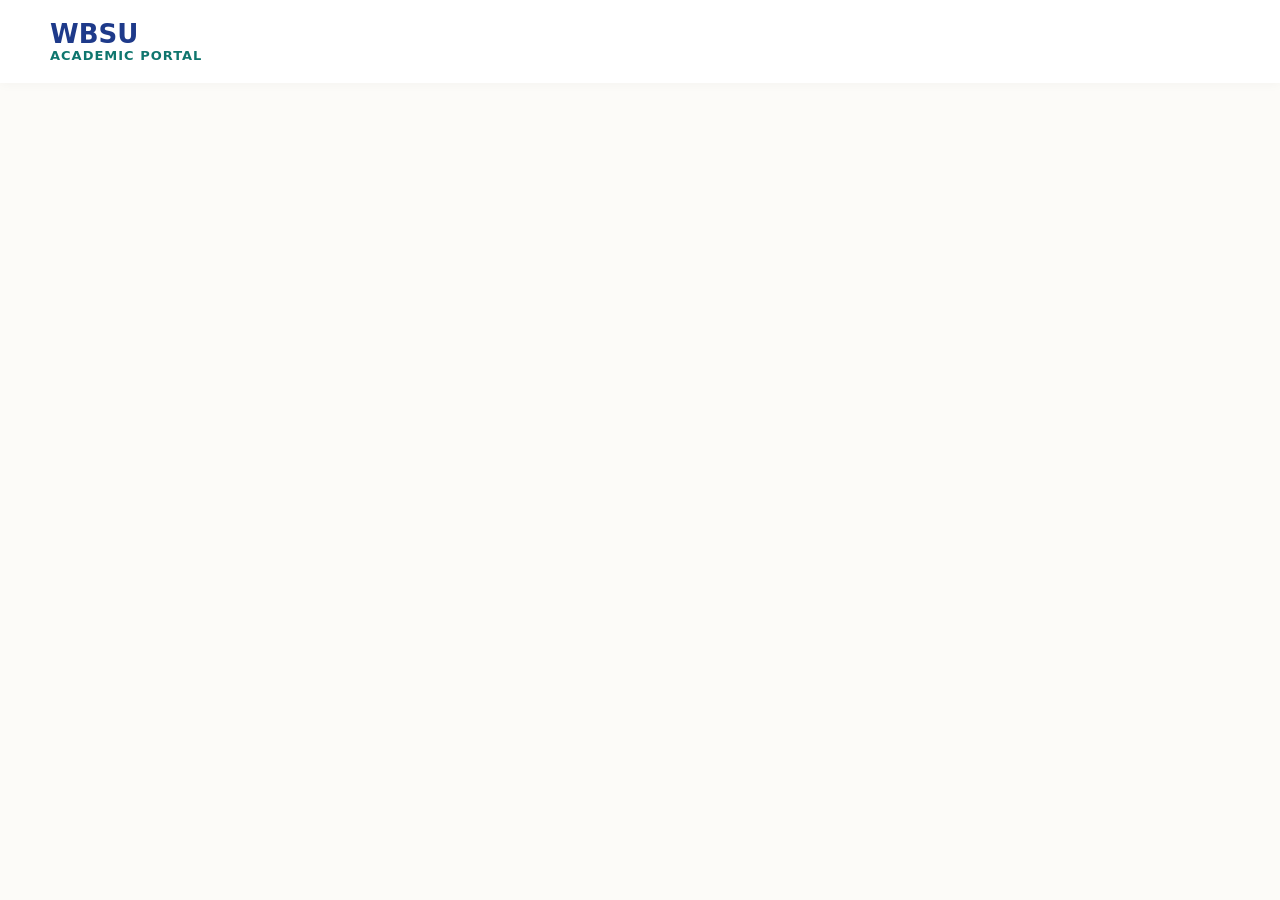
<file: phy-pyqs.html>
<!DOCTYPE html>
<html lang="en">
<head>
    <meta charset="UTF-8">
    <meta name="viewport" content="width=device-width, initial-scale=1.0">
    <title>CS PYQs</title>
    <link rel="stylesheet" href="style.css">
</head>
<body>

    <!-- Top Navigation Bar -->
    <header class="top-nav">
        <div class="logo-box">
            <a href="index.html" style="text-decoration: none;">
                <h1>WBSU <span class="portal-badge">ACADEMIC PORTAL</span></h1>
            </a>
        </div>
        <div class="search-box">
            <input type="text" placeholder="Search subjects, years, topics...">
            <span>🔍</span>
        </div>
    </header>

    <!-- ========================================== -->
    <!-- SEMESTER I PYQ LIST -->
    <!-- ========================================== -->
    <div id="sem1" class="semester-section" style="max-width: 800px; margin: 40px auto; padding: 0 20px;">
        <div style="margin-bottom: 30px;">
            <a href="phy-content.html#sem1" class="back-link">← Back to Folders</a>
            <h2 style="color: #0f172a; margin-top: 10px;">SEMESTER I - PREVIOUS YEAR PAPERS</h2>
        </div>

        <a href="viewer.html?title=2026+COMPUTER+SCIENCE+NEP.pdf&file=papers/cs_sem1_2026.pdf" target="_blank" class="file-row">
            <div class="file-info">
                <span style="font-size: 24px;">📄</span>
                <span>2026 COMPUTER SCIENCE NEP.pdf</span>
            </div>
            <span class="year-badge">2026</span>
        </a>

        <a href="PASTE_GOOGLE_DRIVE_LINK_HERE" target="_blank" class="file-row">
            <div class="file-info">
                <span style="font-size: 24px;">📄</span>
                <span>2024 COMPUTER SCIENCE NEP.pdf</span>
            </div>
            <span class="year-badge">2024</span>
        </a>
    </div>

    <!-- ========================================== -->
    <!-- SEMESTER II PYQ LIST -->
    <!-- ========================================== -->
    <div id="sem2" class="semester-section" style="max-width: 800px; margin: 40px auto; padding: 0 20px;">
        <div style="margin-bottom: 30px;">
            <a href="phy-content.html#sem2" class="back-link">← Back to Folders</a>
            <h2 style="color: #0f172a; margin-top: 10px;">SEMESTER II - PREVIOUS YEAR PAPERS</h2>
        </div>

        <a href="viewer.html?title=2025 PHYSICS &file=papers/phy_sem2_2025.pdf"  class="file-row">
            <div class="file-info">
                <span style="font-size: 24px;">📄</span>
                <span>2025 PHYSICS</span>
            </div>
            <span class="year-badge">2025</span>
        </a>

        <a href="viewer.html?title=2024 PHYSICS &file=papers/phy_sem2_2024.pdf"  class="file-row">
            <div class="file-info">
                <span style="font-size: 24px;">📄</span>
                <span>2024 PHYSICS</span>
            </div>
            <span class="year-badge">2024</span>
        </a>

        <a href="viewer.html?title=2022 PHYSICS (Honours) &file=papers/phy_sem2_2022.pdf"  class="file-row">
            <div class="file-info">
                <span style="font-size: 24px;">📄</span>
                <span>2022 PHYSICS(Honours)</span>
            </div>
            <span class="year-badge">2022</span>
        </a>

        <a href="viewer.html?title=2021 PHYSICS (Honours) &file=papers/phy_sem2_2021.pdf"  class="file-row">
            <div class="file-info">
                <span style="font-size: 24px;">📄</span>
                <span>2021 PHYSICS(Honours)</span>
            </div>
            <span class="year-badge">2021</span>
        </a>

        <a href="viewer.html?title=2020 PHYSICS (Honours) &file=papers/phy_sem2_2020.pdf"  class="file-row">
            <div class="file-info">
                <span style="font-size: 24px;">📄</span>
                <span>2020 PHYSICS(Honours)</span>
            </div>
            <span class="year-badge">2020</span>
        </a>

        <a href="viewer.html?title=2019 PHYSICS (Honours) &file=papers/phy_sem2_2019.pdf"  class="file-row">
            <div class="file-info">
                <span style="font-size: 24px;">📄</span>
                <span>2019 PHYSICS(Honours)</span>
            </div>
            <span class="year-badge">2019</span>
        </a>        
    </div>

    <!-- ========================================== -->
    <!-- SEMESTER III PYQ LIST -->
    <!-- ========================================== -->
    <div id="sem3" class="semester-section" style="max-width: 800px; margin: 40px auto; padding: 0 20px;">
        <div style="margin-bottom: 30px;">
            <a href="phy-content.html#sem3" class="back-link">← Back to Folders</a>
            <h2 style="color: #0f172a; margin-top: 10px;">SEMESTER III - PREVIOUS YEAR PAPERS</h2>
        </div>

        <a href="PASTE_GOOGLE_DRIVE_LINK_HERE" target="_blank" class="file-row">
            <div class="file-info">
                <span style="font-size: 24px;">📄</span>
                <span>2025 PHYSICS</span>
            </div>
            <span class="year-badge">2025</span>
        </a>
    </div>

    <!-- ========================================== -->
    <!-- SEMESTER IV PYQ LIST -->
    <!-- ========================================== -->
    <div id="sem4" class="semester-section" style="max-width: 800px; margin: 40px auto; padding: 0 20px;">
        <div style="margin-bottom: 30px;">
            <a href="phy-content.html#sem4" class="back-link">← Back to Folders</a>
            <h2 style="color: #0f172a; margin-top: 10px;">SEMESTER IV - PREVIOUS YEAR PAPERS</h2>
        </div>

        <a href="PASTE_GOOGLE_DRIVE_LINK_HERE" target="_blank" class="file-row">
            <div class="file-info">
                <span style="font-size: 24px;">📄</span>
                <span>2025 COMPUTER SCIENCE NEP.pdf</span>
            </div>
            <span class="year-badge">2025</span>
        </a>
    </div>

    <!-- ========================================== -->
    <!-- SEMESTER V PYQ LIST -->
    <!-- ========================================== -->
    <div id="sem5" class="semester-section" style="max-width: 800px; margin: 40px auto; padding: 0 20px;">
        <div style="margin-bottom: 30px;">
            <a href="phy-content.html#sem5" class="back-link">← Back to Folders</a>
            <h2 style="color: #0f172a; margin-top: 10px;">SEMESTER V - PREVIOUS YEAR PAPERS</h2>
        </div>

        <a href="PASTE_GOOGLE_DRIVE_LINK_HERE" target="_blank" class="file-row">
            <div class="file-info">
                <span style="font-size: 24px;">📄</span>
                <span>2025 COMPUTER SCIENCE NEP.pdf</span>
            </div>
            <span class="year-badge">2025</span>
        </a>
    </div>

    <!-- ========================================== -->
    <!-- SEMESTER VI PYQ LIST -->
    <!-- ========================================== -->
    <div id="sem6" class="semester-section" style="max-width: 800px; margin: 40px auto; padding: 0 20px;">
        <div style="margin-bottom: 30px;">
            <a href="phy-content.html#sem6" class="back-link">← Back to Folders</a>
            <h2 style="color: #0f172a; margin-top: 10px;">SEMESTER VI - PREVIOUS YEAR PAPERS</h2>
        </div>

        <a href="PASTE_GOOGLE_DRIVE_LINK_HERE" target="_blank" class="file-row">
            <div class="file-info">
                <span style="font-size: 24px;">📄</span>
                <span>2025 COMPUTER SCIENCE NEP.pdf</span>
            </div>
            <span class="year-badge">2025</span>
        </a>
    </div>

    <!-- ========================================== -->
    <!-- SEMESTER VII PYQ LIST -->
    <!-- ========================================== -->
    <div id="sem7" class="semester-section" style="max-width: 800px; margin: 40px auto; padding: 0 20px;">
        <div style="margin-bottom: 30px;">
            <a href="phy-content.html#sem7" class="back-link">← Back to Folders</a>
            <h2 style="color: #0f172a; margin-top: 10px;">SEMESTER VII - PREVIOUS YEAR PAPERS</h2>
        </div>

        <a href="PASTE_GOOGLE_DRIVE_LINK_HERE" target="_blank" class="file-row">
            <div class="file-info">
                <span style="font-size: 24px;">📄</span>
                <span>2025 COMPUTER SCIENCE NEP.pdf</span>
            </div>
            <span class="year-badge">2025</span>
        </a>
    </div>

    <!-- ========================================== -->
    <!-- SEMESTER VIII PYQ LIST -->
    <!-- ========================================== -->
    <div id="sem8" class="semester-section" style="max-width: 800px; margin: 40px auto; padding: 0 20px; margin-bottom: 100px;">
        <div style="margin-bottom: 30px;">
            <a href="phy-content.html#sem8" class="back-link">← Back to Folders</a>
            <h2 style="color: #0f172a; margin-top: 10px;">SEMESTER VIII - PREVIOUS YEAR PAPERS</h2>
        </div>

        <a href="PASTE_GOOGLE_DRIVE_LINK_HERE" target="_blank" class="file-row">
            <div class="file-info">
                <span style="font-size: 24px;">📄</span>
                <span>2025 COMPUTER SCIENCE NEP.pdf</span>
            </div>
            <span class="year-badge">2025</span>
        </a>
    </div>

</body>
</html>
</file>
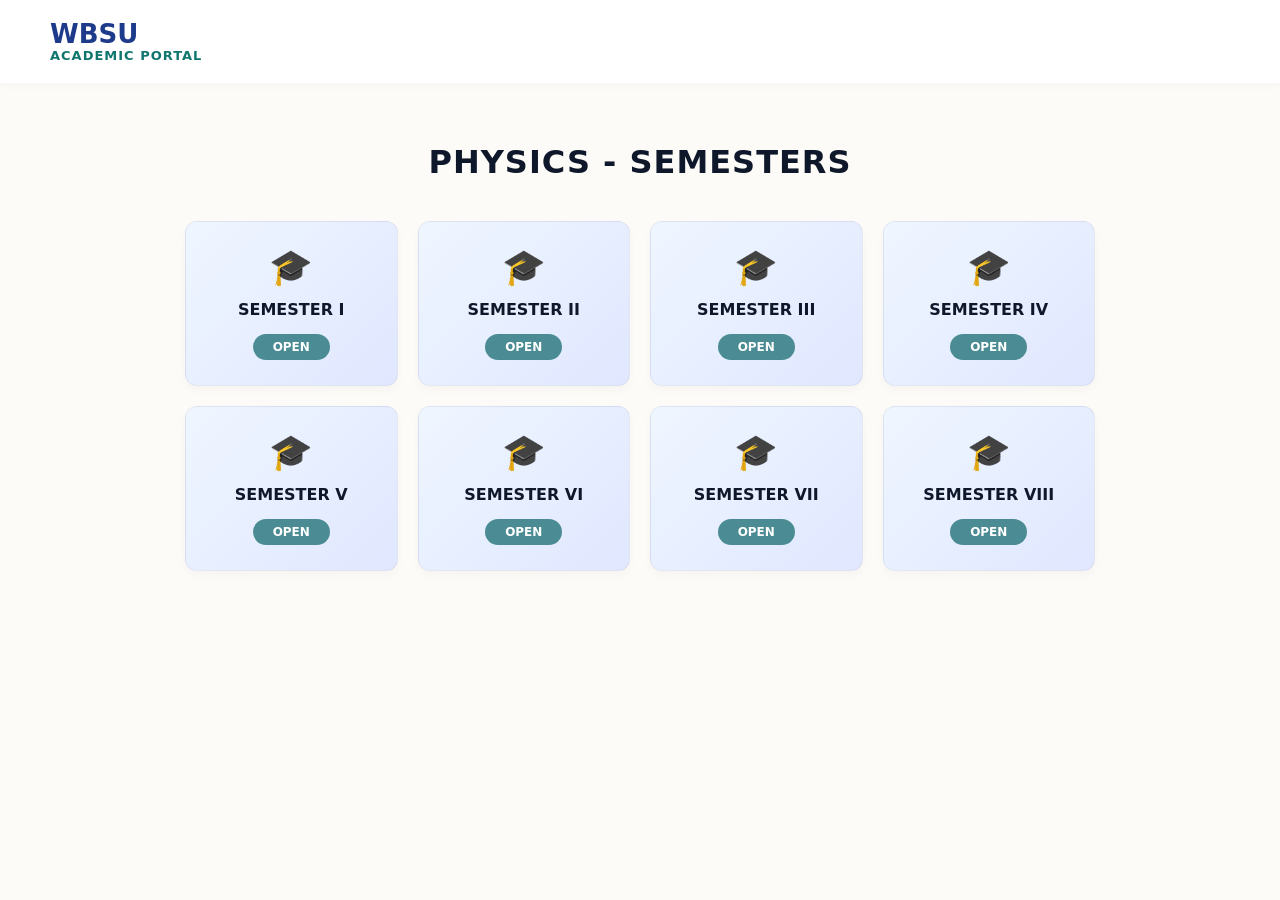
<file: phy-semesters.html>
<!DOCTYPE html>
<html lang="en">
<head>
    <meta charset="UTF-8">
    <meta name="viewport" content="width=device-width, initial-scale=1.0">
    <title>Physics Semesters</title>
    <link rel="stylesheet" href="style.css">
</head>
<body>

    <!-- Top Navigation Bar -->
    <header class="top-nav">
        <div class="logo-box">
            <a href="index.html" style="text-decoration: none;">
                <h1>WBSU <span class="portal-badge">ACADEMIC PORTAL</span></h1>
            </a>
        </div>
        <div class="search-box">
            <input type="text" placeholder="Search subjects, years, topics...">
            <span>🔍</span>
        </div>
    </header>

    <!-- Page Title -->
    <div class="page-title">
        <h2 style="color: #0f172a;">PHYSICS - SEMESTERS</h2>
    </div>

    <!-- 8-Card Grid -->
    <div class="sem-grid">
        
        <!-- Semester 1 -->
        <a href="phy-content.html#sem1" class="sem-card">
            <div class="sem-icon">🎓</div>
            <h3>SEMESTER I</h3>
            <button class="btn-open">OPEN</button>
        </a>

        <!-- Semester 2 -->
        <a href="phy-content.html#sem2" class="sem-card">
            <div class="sem-icon">🎓</div>
            <h3>SEMESTER II</h3>
            <button class="btn-open">OPEN</button>
        </a>

        <!-- Semester 3 -->
        <a href="phy-content.html#sem3" class="sem-card">
            <div class="sem-icon">🎓</div>
            <h3>SEMESTER III</h3>
            <button class="btn-open">OPEN</button>
        </a>

        <!-- Semester 4 -->
        <a href="phy-content.html#sem4" class="sem-card">
            <div class="sem-icon">🎓</div>
            <h3>SEMESTER IV</h3>
            <button class="btn-open">OPEN</button>
        </a>

        <!-- Semester 5 -->
        <a href="phy-content.html#sem5" class="sem-card">
            <div class="sem-icon">🎓</div>
            <h3>SEMESTER V</h3>
            <button class="btn-open">OPEN</button>
        </a>

        <!-- Semester 6 -->
        <a href="phy-content.html#sem6" class="sem-card">
            <div class="sem-icon">🎓</div>
            <h3>SEMESTER VI</h3>
            <button class="btn-open">OPEN</button>
        </a>

        <!-- Semester 7 -->
        <a href="phy-content.html#sem7" class="sem-card">
            <div class="sem-icon">🎓</div>
            <h3>SEMESTER VII</h3>
            <button class="btn-open">OPEN</button>
        </a>

        <!-- Semester 8 -->
        <a href="phy-content.html#sem8" class="sem-card">
            <div class="sem-icon">🎓</div>
            <h3>SEMESTER VIII</h3>
            <button class="btn-open">OPEN</button>
        </a>

    </div>

</body>
</html>
</file>
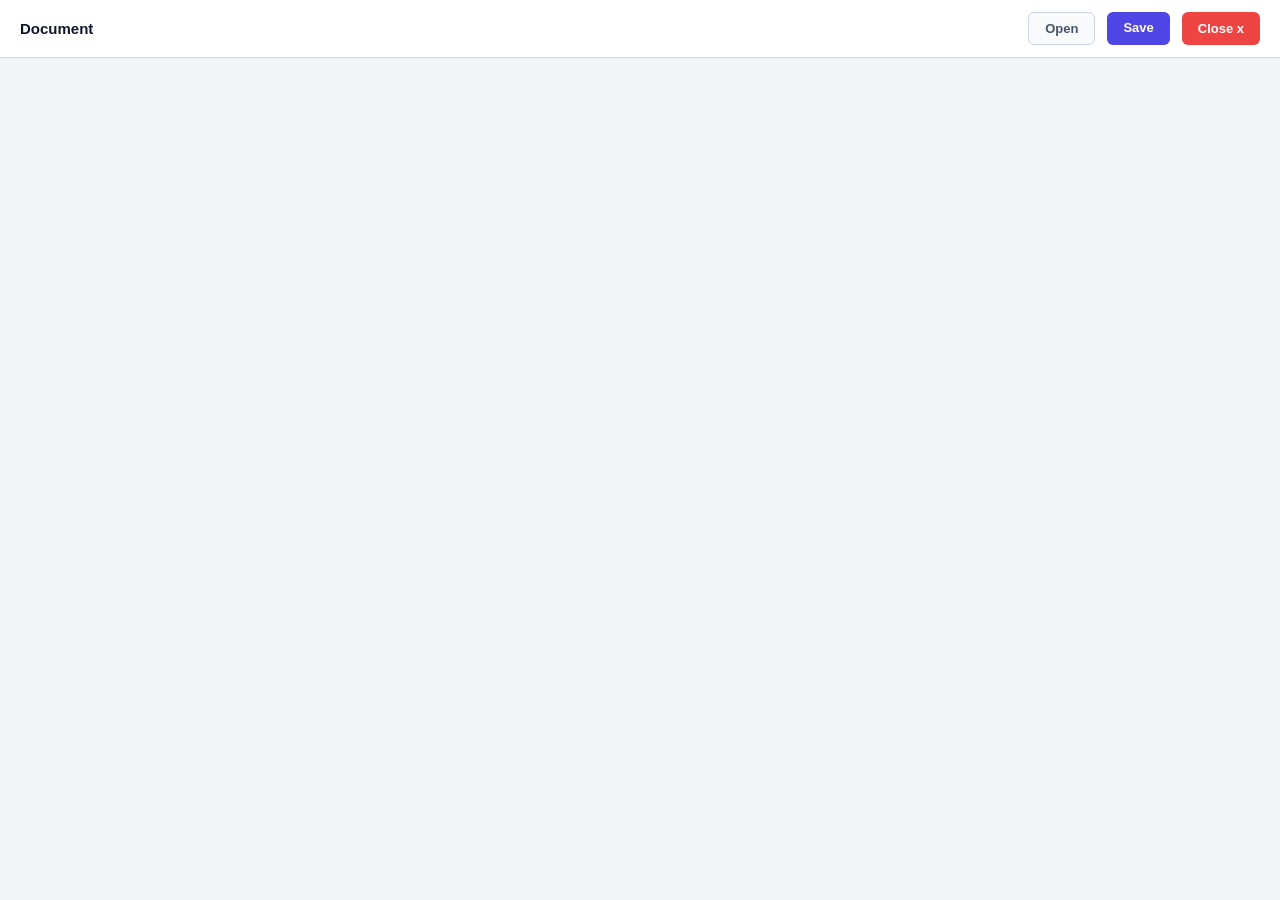
<file: viewer.html>
<!DOCTYPE html>
<html lang="en">
<head>
    <meta charset="UTF-8">
    <meta name="viewport" content="width=device-width, initial-scale=1.0">
    <title>WBSU PDF Viewer</title>
    <style>
        body { margin: 0; padding: 0; overflow: hidden; font-family: 'Segoe UI', Tahoma, Geneva, Verdana, sans-serif; background: #f1f5f9; display: flex; flex-direction: column; height: 100vh; }
        
        .viewer-header { background: #ffffff; color: #0f172a; padding: 12px 20px; display: flex; justify-content: space-between; align-items: center; gap: 10px; border-bottom: 1px solid #cbd5e1; }
        .doc-title { font-weight: bold; font-size: 15px; }
        
        .btn-group { display: flex; gap: 12px; }
        .btn { padding: 8px 16px; border-radius: 6px; text-decoration: none; font-size: 13px; font-weight: bold; cursor: pointer; }
        .btn-print { background: #f8fafc; color: #475569; border: 1px solid #cbd5e1; }
        .btn-save { background: #4f46e5; color: white; border: none; }
        .btn-close { background: #ef4444; color: white; border: none; }
        
        #pdf-frame { width: 100%; flex-grow: 1; border: none; }
    </style>
</head>
<body>
    <div class="viewer-header">
        <div class="doc-title">
            <span id="pdf-title">Loading Document...</span>
        </div>
        <div class="btn-group">
            <a href="#" id="print-btn" target="_blank" class="btn btn-print">Open</a>
            <a href="#" id="save-btn" download class="btn btn-save">Save</a>
            <button onclick="history.back()" class="btn btn-close">Close x</button>
        </div>
    </div>

    <iframe id="pdf-frame" src=""></iframe>

    <script>
        const urlParams = new URLSearchParams(window.location.search);
        const fileUrl = urlParams.get('file');
        const fileTitle = urlParams.get('title');

        if (fileUrl) {
            // Check if the user is on a mobile phone
            const isMobile = /iPhone|iPad|iPod|Android/i.test(navigator.userAgent);
            
            if (isMobile) {
                // Force mobile browsers to use Google's viewer to bypass the white screen block
                const fullUrl = window.location.origin + '/' + fileUrl;
                document.getElementById('pdf-frame').src = 'https://docs.google.com/gview?url=' + encodeURIComponent(fullUrl) + '&embedded=true';
            } else {
                // Laptops load the PDF normally
                document.getElementById('pdf-frame').src = fileUrl;
            }

            document.getElementById('print-btn').href = fileUrl;
            document.getElementById('save-btn').href = fileUrl;
        }
        
        if (fileTitle) {
            document.getElementById('pdf-title').innerText = fileTitle;
        } else {
            document.getElementById('pdf-title').innerText = "Document";
        }
    </script>
</body>
</html>
</file>
<file: style.css>
* {
    margin: 0;
    padding: 0;
    box-sizing: border-box;
    font-family: 'Segoe UI', system-ui, sans-serif;
}

body {
    background-color: #fcfbf8; /* Cream paper texture */
    color: #1f2937;
}

/* Navbar */
.top-nav {
    display: flex;
    justify-content: space-between;
    align-items: center;
    padding: 20px 50px;
    background: #ffffff;
    box-shadow: 0 2px 10px rgba(0,0,0,0.03);
}

.logo-box h1 {
    font-size: 26px;
    color: #1e3a8a;
    font-weight: 800;
    display: flex;
    flex-direction: column;
    line-height: 1.1;
}

.portal-badge {
    color: #0f766e;
    font-size: 13px;
    font-weight: 700;
    letter-spacing: 1px;
}

.search-box {
    display: flex;
    background: #ffffff;
    border: 1px solid #cbd5e1;
    border-radius: 30px;
    padding: 10px 20px;
    width: 350px;
    align-items: center;
}

.search-box input {
    border: none;
    outline: none;
    width: 100%;
    color: #475569;
    font-size: 14px;
}

/* Page Header */
.page-title {
    text-align: center;
    margin: 60px 0 40px;
}

.page-title h2 {
    font-size: 32px;
    color: #0f766e;
    margin-bottom: 12px;
    letter-spacing: 1px;
}

.page-title p {
    color: #475569;
    font-size: 16px;
}

/* Card Grid */
.grid-container {
    max-width: 1100px;
    margin: 0 auto;
    display: flex;
    justify-content: center;
    gap: 30px;
    flex-wrap: wrap;
    padding: 0 20px 60px;
}

.card {
    border-radius: 16px;
    padding: 30px 25px;
    width: 320px;
    text-decoration: none;
    color: #1f2937;
    border: 1px solid rgba(0,0,0,0.05);
    box-shadow: 0 10px 20px rgba(0,0,0,0.03);
    transition: transform 0.2s, box-shadow 0.2s;
    display: flex;
    flex-direction: column;
}

.card:hover {
    transform: translateY(-6px);
    box-shadow: 0 15px 25px rgba(0,0,0,0.06);
}

/* Specific Card Colors */
.cs-card { background: linear-gradient(135deg, #eff6ff 0%, #e0e7ff 100%); }
.math-card { background: linear-gradient(135deg, #faf5ff 0%, #f3e8ff 100%); }
.phy-card { background: linear-gradient(135deg, #f0fdf4 0%, #d1fae5 100%); }

/* Card Elements */
.card-top {
    display: flex;
    justify-content: space-between;
    margin-bottom: 20px;
}

.tag {
    font-size: 13px;
    color: #64748b;
    border: 1px solid #cbd5e1;
    padding: 4px 12px;
    border-radius: 20px;
    height: fit-content;
}

.icon {
    font-size: 24px;
    color: #64748b;
}

.card h3 {
    font-size: 22px;
    margin-bottom: 10px;
    color: #0f172a;
}

.card p {
    font-size: 14px;
    color: #475569;
    margin-bottom: 25px;
    line-height: 1.5;
    flex-grow: 1;
}

.btn-explore {
    background: #4b8b93;
    color: white;
    padding: 10px 24px;
    border-radius: 25px;
    font-weight: 600;
    border: none;
    cursor: pointer;
    width: fit-content;
    font-size: 14px;
}




/* Semester Grid Layout (8 Cards) */
.sem-grid {
    max-width: 950px;
    margin: 0 auto;
    display: grid;
    grid-template-columns: repeat(4, 1fr); /* Creates 4 equal columns */
    gap: 20px;
    padding: 0 20px 60px;
}

.sem-card {
    background: linear-gradient(135deg, #eff6ff 0%, #e0e7ff 100%);
    border-radius: 12px;
    padding: 25px 20px;
    text-align: center;
    text-decoration: none;
    color: #1f2937;
    border: 1px solid rgba(0,0,0,0.05);
    box-shadow: 0 4px 10px rgba(0,0,0,0.03);
    transition: transform 0.2s;
    display: flex;
    flex-direction: column;
    align-items: center;
}

.sem-card:hover {
    transform: translateY(-4px);
    box-shadow: 0 8px 15px rgba(0,0,0,0.05);
}

.sem-icon {
    font-size: 35px;
    margin-bottom: 12px;
}

.sem-card h3 {
    font-size: 16px;
    margin-bottom: 15px;
    color: #0f172a;
}

.btn-open {
    background: #4b8b93;
    color: white;
    padding: 6px 20px;
    border-radius: 20px;
    font-size: 12px;
    font-weight: 600;
    border: none;
    cursor: pointer;
}




/* Hides all semesters initially, shows only the clicked one */
.semester-section { 
    display: none; 
}
.semester-section:target { 
    display: block; 
}




/* PYQ Page Styling */
.back-folder-row {
    display: flex;
    align-items: center;
    gap: 30px;
    margin-bottom: 30px;
}
.back-link {
    color: #4b8b93;
    text-decoration: none;
    font-weight: bold;
    font-size: 15px;
}
.back-link:hover {
    text-decoration: underline;
}
.folder-label {
    display: flex;
    align-items: center;
    gap: 10px;
    font-size: 20px;
    font-weight: bold;
    color: #0f172a;
}
.file-row {
    display: flex;
    align-items: center;
    justify-content: space-between;
    background: #ffffff;
    border: 1px solid #cbd5e1;
    padding: 15px 25px;
    border-radius: 8px;
    text-decoration: none;
    color: #1f2937;
    margin-bottom: 12px;
    box-shadow: 0 2px 4px rgba(0,0,0,0.02);
    transition: all 0.2s ease;
}
.file-row:hover {
    transform: translateY(-2px);
    box-shadow: 0 4px 8px rgba(0,0,0,0.05);
    border-color: #94a3b8;
}
.file-info {
    display: flex;
    align-items: center;
    gap: 15px;
    font-weight: 600;
    font-size: 15px;
}
.row-num {
    color: #64748b;
    font-size: 14px;
    min-width: 20px;
}
.file-actions {
    display: flex;
    align-items: center;
    gap: 15px;
}
.year-badge {
    background: #e0e7ff;
    color: #4f46e5;
    padding: 5px 12px;
    border-radius: 6px;
    font-size: 13px;
    font-weight: bold;
}




/* Mobile Grid Fix */
@media (max-width: 768px) {
    .sem-grid {
        grid-template-columns: repeat(2, 1fr) !important;
        gap: 15px;
    }
}



/* Hide Search Bar Everywhere */
.search-box {
    display: none !important;
}
</file>
